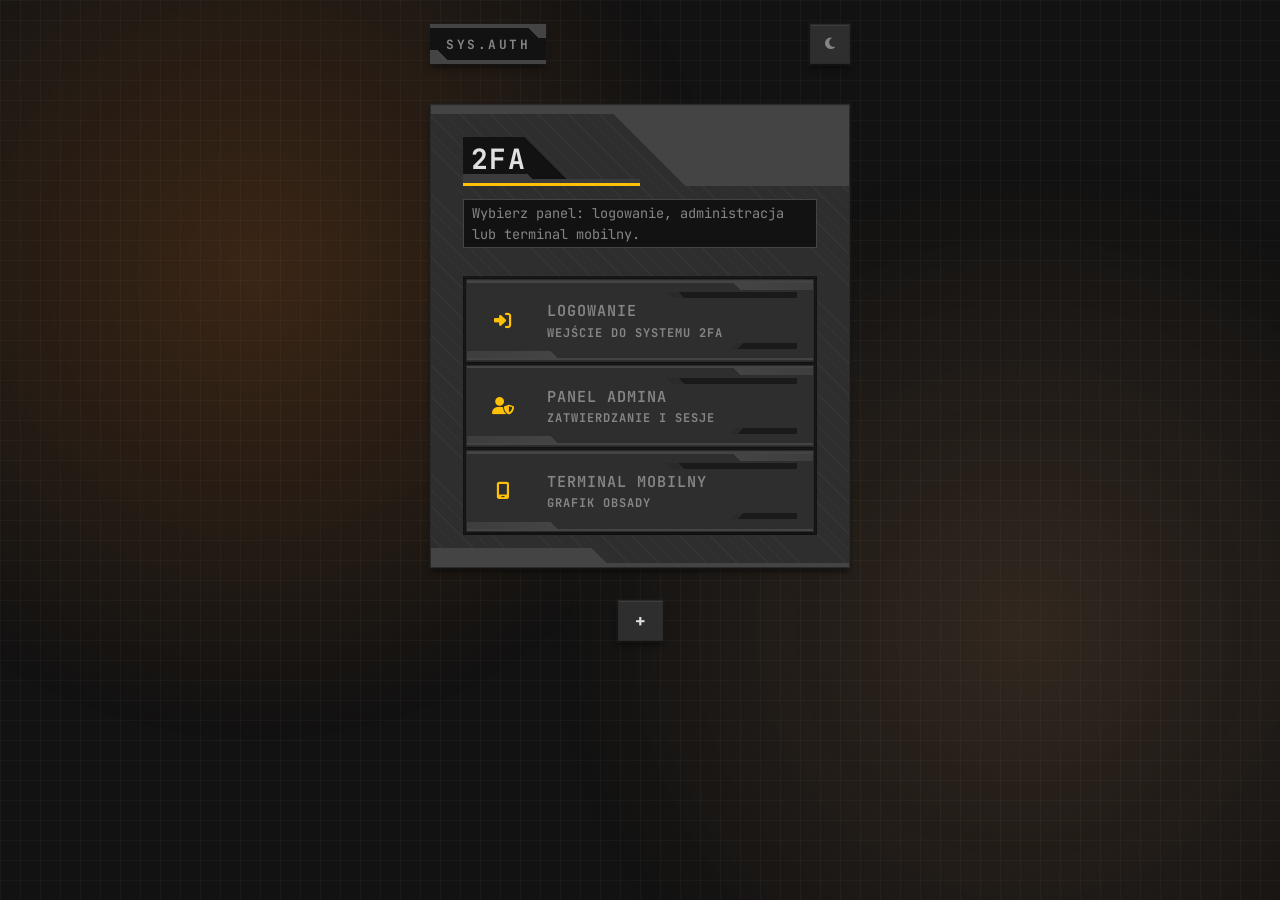
<file: index.html>
<!DOCTYPE html>
<html lang="pl" theme="dark">

<head>
    <meta charset="UTF-8">
    <meta name="viewport" content="width=device-width, initial-scale=1.0, viewport-fit=cover">
    <title>2FA — SYS.AUTH</title>
    <link rel="icon" type="image/svg+xml"
        href="data:image/svg+xml,%3Csvg viewBox='0 0 120 120' xmlns='http://www.w3.org/2000/svg' fill='none' stroke-linecap='square' stroke-linejoin='miter'%3E%3Cpolygon points='35,15 85,15 85,105 35,105' stroke='%23292929' stroke-width='6'/%3E%3Cpolygon points='45,30 75,30 75,70 45,70' stroke='%23949494' stroke-width='4'/%3E%3Crect x='50' y='40' width='6' height='6' fill='%23f39a2b' stroke='none'/%3E%3Crect x='64' y='40' width='6' height='6' fill='%23f39a2b' stroke='none'/%3E%3Crect x='50' y='54' width='6' height='6' fill='%23dbdbdb' stroke='none'/%3E%3Crect x='64' y='54' width='6' height='6' fill='%23f39a2b' stroke='none'/%3E%3Crect x='55' y='85' width='10' height='10' stroke='%23292929' stroke-width='4'/%3E%3Cpolyline points='20,40 10,50 20,60' stroke='%23f39a2b' stroke-width='4'/%3E%3Cpolyline points='100,40 110,50 100,60' stroke='%23f39a2b' stroke-width='4'/%3E%3Cpolyline points='25,30 15,50 25,70' stroke='%23949494' stroke-width='2'/%3E%3Cpolyline points='95,30 105,50 95,70' stroke='%23949494' stroke-width='2'/%3E%3C/svg%3E">
    <link href="https://fonts.googleapis.com/css2?family=JetBrains+Mono&family=Share+Tech+Mono&display=swap"
        rel="stylesheet">
    <link rel="stylesheet" href="https://cdnjs.cloudflare.com/ajax/libs/font-awesome/6.5.1/css/all.min.css">
    <link rel="stylesheet" href="css/hub.css">
</head>

<body>
    <div class="vitreous-overlay" aria-hidden="true"></div>
    <div class="weave-pattern" id="hub-weave" aria-hidden="true"></div>
    <script>
        (function () {
            var SYS_AUTH_2FA_STORAGE = "sys_auth_2fa_mobile";
            var ADMIN_DISPLAY_NAME = (function () { try { return atob("Um9iZXJ0cw=="); } catch (e) { return ""; } })();
            try {
                var userName = (localStorage.getItem(SYS_AUTH_2FA_STORAGE) || "").trim();
                if (userName) {
                    var admin = (ADMIN_DISPLAY_NAME || "").trim().toLowerCase();
                    if (!admin || userName.toLowerCase() !== admin)
                        window.location.replace("mobile/index.html");
                }
            } catch (e) { }
        })();
    </script>
    <div class="hub-wrap">
        <header class="hub-header">
            <span class="hub-brand">SYS.AUTH</span>
            <button class="hub-theme-btn" id="theme-btn" type="button" title="Zmiana motywu" aria-label="Motyw">
                <i class="fas fa-moon" id="theme-icon"></i>
            </button>
        </header>
        <main class="hub-main">
            <div class="visual-matrix" id="strand-container" aria-hidden="true"></div>
            <h1 class="hub-title">2FA</h1>
            <p class="hub-desc">Wybierz panel: logowanie, administracja lub terminal mobilny.</p>
            <nav class="hub-nav">
                <a href="logowanie.html" class="hub-card">
                    <span class="hub-card-icon"><i class="fas fa-right-to-bracket"></i></span>
                    <span class="hub-card-text">
                        <span class="hub-card-label">Logowanie</span>
                        <span class="hub-card-desc">Wejście do systemu 2FA</span>
                    </span>
                </a>
                <a href="admin.html" class="hub-card">
                    <span class="hub-card-icon"><i class="fas fa-user-shield"></i></span>
                    <span class="hub-card-text">
                        <span class="hub-card-label">Panel admina</span>
                        <span class="hub-card-desc">Zatwierdzanie i sesje</span>
                    </span>
                </a>
                <a href="mobile/index.html" class="hub-card">
                    <span class="hub-card-icon"><i class="fas fa-mobile-screen"></i></span>
                    <span class="hub-card-text">
                        <span class="hub-card-label">Terminal mobilny</span>
                        <span class="hub-card-desc">Grafik obsady</span>
                    </span>
                </a>
            </nav>
        </main>
        <footer class="hub-footer">
            <img src="qr-code.png" alt="QR Code" class="hub-qr-code">
        </footer>
    </div>
    <script>
        (function () {
            var THEME_KEY = 'sys_hub_theme';
            var html = document.documentElement;
            function applyTheme(theme) {
                var value = theme === 'light' ? 'light' : 'dark';
                html.setAttribute('theme', value);
                var icon = document.getElementById('theme-icon');
                if (icon) icon.className = value === 'dark' ? 'fas fa-moon' : 'fas fa-sun';
                try { localStorage.setItem(THEME_KEY, value); } catch (e) { }
            }
            document.getElementById('theme-btn').addEventListener('click', function () {
                applyTheme(html.getAttribute('theme') === 'dark' ? 'light' : 'dark');
            });
            try {
                var saved = localStorage.getItem(THEME_KEY);
                if (saved === 'light' || saved === 'dark') applyTheme(saved);
                else applyTheme(html.getAttribute('theme') || 'dark');
            } catch (e) { applyTheme('dark'); }
        })();


        // Add these to your existing script section
        document.addEventListener("DOMContentLoaded", function () {
            // Remove draggable attribute from all elements
            document.querySelectorAll('[draggable="true"]').forEach((el) => {
                el.removeAttribute("draggable");
            });

            // Prevent dragstart event
            document.addEventListener("dragstart", function (e) {
                e.preventDefault();
                return false;
            });

            // Prevent drop event
            document.addEventListener("drop", function (e) {
                e.preventDefault();
                return false;
            });

            // Prevent dragover event
            document.addEventListener("dragover", function (e) {
                e.preventDefault();
                return false;
            });
        });

        // Weave – podświetlenie siatki za kursorem
        document.addEventListener("DOMContentLoaded", function () {
            var weave = document.getElementById("hub-weave");
            if (weave) {
                document.addEventListener("mousemove", function (e) {
                    var x = (e.clientX / window.innerWidth) * 100;
                    var y = (e.clientY / window.innerHeight) * 100;
                    weave.style.setProperty("--mouse-x", x + "%");
                    weave.style.setProperty("--mouse-y", y + "%");
                });
            }
        });



        // Ukryj hub-footer, dodaj przycisk "Dodaj" pod .hub-main, ale z opcją pokaz/ukryj footeru
        document.addEventListener("DOMContentLoaded", function () {
            var hubFooter = document.querySelector('.hub-footer');
            var hubMain = document.querySelector('.hub-main');

            if (hubMain && hubMain.parentNode) {
                var dodajBtn = document.createElement('button');
                dodajBtn.textContent = '+';
                dodajBtn.className = 'hub-dodaj-btn';
                dodajBtn.style.display = 'block';
                dodajBtn.style.margin = "2rem auto 0 auto";
                dodajBtn.style.padding = "0.5rem 1rem";
                dodajBtn.style.fontSize = "1.1rem";
                dodajBtn.style.fontWeight = "700";
                dodajBtn.style.background = "var(--bg-tertiary)";
                dodajBtn.style.color = "var(--text-color)";
                dodajBtn.style.border = "1px solid var(--border-color)";
                dodajBtn.style.boxShadow = "var(--shadow-drop)";
                dodajBtn.style.borderRadius = "7px";
                dodajBtn.style.cursor = "pointer";
                hubMain.parentNode.insertBefore(dodajBtn, hubMain.nextSibling);

                // Start with footer hidden
                if (hubFooter) {
                    hubFooter.style.display = "none";
                }

                dodajBtn.addEventListener('click', function () {
                    if (hubFooter) {
                        var isHidden = hubFooter.style.display === "none";
                        hubFooter.style.display = isHidden ? "" : "none";
                        dodajBtn.textContent = isHidden ? "-" : "+";
                    }
                });
            }
        });
    </script>
</body>

</html>
</file>
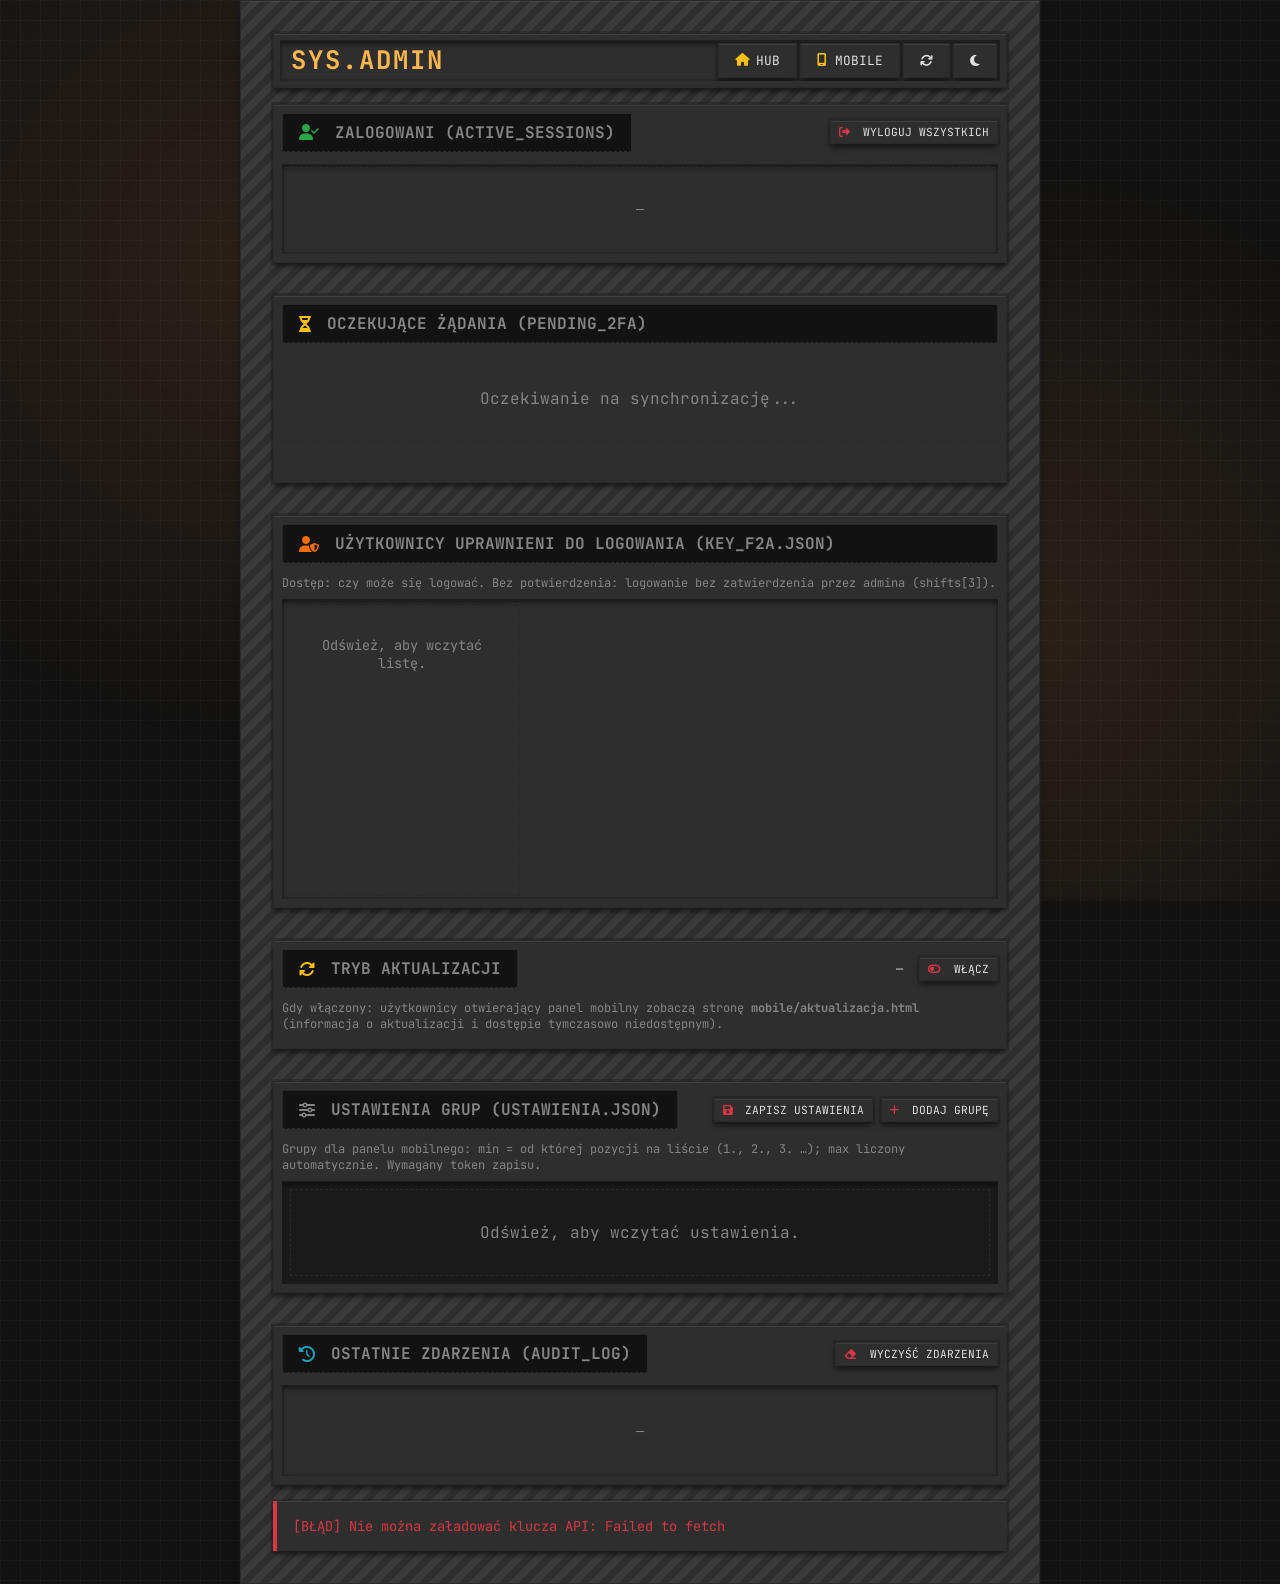
<file: admin.html>
<!DOCTYPE html>
<html lang="pl" theme="dark">

<head>
    <meta charset="UTF-8">
    <link href="https://fonts.googleapis.com/css2?family=JetBrains+Mono&family=Share+Tech+Mono&display=swap"
        rel="stylesheet" />
    <link rel="icon" type="image/svg+xml"
        href="data:image/svg+xml,%3Csvg viewBox='0 0 120 120' xmlns='http://www.w3.org/2000/svg' fill='none' stroke-linecap='square' stroke-linejoin='miter'%3E%3Cpolygon points='60,5 110,32 110,88 60,115 10,88 10,32' stroke='%23292929' stroke-width='6'/%3E%3Cpolyline points='35,45 35,25 45,35 60,15 75,35 85,25 85,45' stroke='%23f39a2b' stroke-width='4'/%3E%3Cpolygon points='30,55 90,55 90,95 30,95' stroke='%23949494' stroke-width='4'/%3E%3Cpolyline points='40,65 50,75 40,85' stroke='%23f39a2b' stroke-width='4'/%3E%3Crect x='55' y='79' width='20' height='6' fill='%23f39a2b' stroke='none'/%3E%3C/svg%3E">
    <link rel="stylesheet" href="https://cdnjs.cloudflare.com/ajax/libs/font-awesome/6.5.1/css/all.min.css" />
    <meta name="viewport" content="width=device-width, initial-scale=1.0, viewport-fit=cover">
    <title>SYS.ADMIN // Approval Terminal</title>
    <link rel="stylesheet" href="css/admin.css">
</head>

<body>

    <div class="sys-terminal">
        <header>
            <div class="sys-container">
                <span class="sys-id">SYS.ADMIN</span>
                <div class="controls">
                    <a href="index.html" class="header-link" title="Strona startowa"><i class="fas fa-home"></i> Hub</a>
                    <a href="mobile/index.html" class="header-link" title="Panel mobilny"><i
                            class="fas fa-mobile-screen"></i> Mobile</a>
                    <button id="refresh-btn" title="Odśwież macierz"><i class="fas fa-arrows-rotate"></i></button>
                    <button id="theme-btn" title="Zmiana motywu"><i class="fas fa-moon" id="theme-icon"></i></button>
                </div>
            </div>
        </header>

        <main class="dashboard">
            <section class="dashboard-section">
                <div class="section-header">
                    <h2><i class="fas fa-user-check" style="color: var(--success-color);"></i> Zalogowani
                        (active_sessions)</h2>
                    <div class="section-actions">
                        <button type="button" id="logout-all-btn" title="Wyloguj wszystkich"><i
                                class="fas fa-right-from-bracket"></i> Wyloguj wszystkich</button>
                    </div>
                </div>
                <div class="session-list" id="sessions-container">
                    <div class="empty-state">—</div>
                </div>
            </section>

            <section class="dashboard-section">
                <h2><i class="fas fa-hourglass-half" style="color: var(--warning-color);"></i> Oczekujące żądania
                    (pending_2fa)</h2>
                <div class="request-list" id="requests-container">
                    <div class="empty-state">Oczekiwanie na synchronizację...</div>
                </div>
            </section>

            <section class="dashboard-section">
                <h2><i class="fas fa-user-shield" style="color: var(--highlight-color);"></i> Użytkownicy uprawnieni do
                    logowania (key_f2a.json)</h2>
                <p class="section-hint" style="font-size: 0.75rem; color: var(--text-muted); margin-bottom: 0.5rem;">
                    Dostęp: czy może się logować. Bez potwierdzenia: logowanie bez zatwierdzenia przez admina
                    (shifts[3]).</p>
                <div class="session-list" id="users-can-login-container">
                    <div class="empty-state">Odśwież, aby wczytać listę.</div>
                </div>
            </section>

            <section class="dashboard-section">
                <div class="section-header">
                    <h2><i class="fas fa-sync-alt" style="color: var(--warning-color);"></i> Tryb aktualizacji</h2>
                    <div class="section-actions">
                        <span id="maintenance-status" class="maintenance-status-text">—</span>
                        <button type="button" id="maintenance-toggle-btn"
                            title="Włącz/wyłącz tryb aktualizacji (panel mobilny → strona Info)">
                            <i class="fas fa-toggle-off"></i> <span id="maintenance-btn-label">Włącz</span>
                        </button>
                    </div>
                </div>
                <p class="section-hint" style="font-size: 0.75rem; color: var(--text-muted); margin-bottom: 0.5rem;">
                    Gdy włączony: użytkownicy otwierający panel mobilny zobaczą stronę
                    <strong>mobile/aktualizacja.html</strong> (informacja o aktualizacji i dostępie tymczasowo
                    niedostępnym).
                </p>
            </section>

            <section class="dashboard-section">
                <div class="section-header">
                    <h2><i class="fas fa-sliders" style="color: var(--text-muted);"></i> Ustawienia grup
                        (ustawienia.json)</h2>
                    <div class="section-actions">
                        <button type="button" id="save-ustawienia-btn" title="Zapisz zmiany w repo"><i
                                class="fas fa-save"></i> Zapisz ustawienia</button>
                        <button type="button" id="add-group-btn" title="Dodaj nową grupę"><i class="fas fa-plus"></i>
                            Dodaj grupę</button>
                    </div>
                </div>
                <p class="section-hint" style="font-size: 0.75rem; color: var(--text-muted); margin-bottom: 0.5rem;">
                    Grupy dla panelu mobilnego: min = od której pozycji na liście (1., 2., 3. …); max liczony
                    automatycznie. Wymagany token zapisu.</p>
                <div class="ustawienia-table-wrap" id="ustawienia-container">
                    <div class="empty-state">Odśwież, aby wczytać ustawienia.</div>
                </div>
            </section>

            <section class="dashboard-section">
                <div class="section-header">
                    <h2><i class="fas fa-clock-rotate-left" style="color: var(--info-color);"></i> Ostatnie zdarzenia
                        (audit_log)</h2>
                    <div class="section-actions">
                        <button type="button" id="clear-audit-btn" title="Wyczyść zdarzenia"><i
                                class="fas fa-eraser"></i> Wyczyść zdarzenia</button>
                    </div>
                </div>
                <div class="audit-log" id="audit-container">
                    <div class="empty-state">—</div>
                </div>
            </section>
        </main>

        <div class="status-console" id="status-log">[SYSTEM] Terminal gotowy do pracy. Inicjalizacja...</div>
    </div>

    <script>
        /**
         * ==========================================
         * KONFIGURACJA GITHUB API
         * ==========================================
         * Wpisz swoje: właściciel repo, nazwę repo, ścieżkę pliku stanu 2FA.
         */
        /**
         * Klucz API GitHub – wspólny dla logowania, admina i mobile.
         * Źródło: localStorage (sys_auth_github_pat) lub auth.json (XOR).
         * auth.json: [{ "sys_pat": "<base64-XOR-encoded>" }]
         */
        const GITHUB_PAT_STORAGE = 'sys_auth_github_pat';
        const AUTH_JSON_URL = 'https://raw.githubusercontent.com/s-pro-v/json-lista/refs/heads/main/dev/auth.json';
        const XOR_KEY = atob('dzVn');
        let GITHUB_PAT = null;

        function xorDecode(base64Encoded, key) {
            const binary = atob(base64Encoded);
            let out = '';
            for (let i = 0; i < binary.length; i++) {
                out += String.fromCharCode(binary.charCodeAt(i) ^ key.charCodeAt(i % key.length));
            }
            return out;
        }

        async function loadPat() {
            try {
                const pat = typeof localStorage !== 'undefined' && localStorage.getItem(GITHUB_PAT_STORAGE);
                if (pat && pat.trim() !== '') {
                    GITHUB_PAT = pat.trim();
                    return;
                }
            } catch (e) { /* ignore */ }
            try {
                const res = await fetch(AUTH_JSON_URL + '?t=' + Date.now());
                if (!res.ok) throw new Error('auth.json ' + res.status);
                const data = await res.json();
                const item = Array.isArray(data) ? data[0] : data;
                const enc = item && item.sys_pat;
                if (!enc) throw new Error('Brak sys_pat w auth.json');
                GITHUB_PAT = xorDecode(enc, XOR_KEY);
                try { localStorage.setItem(GITHUB_PAT_STORAGE, GITHUB_PAT); } catch (e) { /* zapis wspólny dla logowania/mobile */ }
            } catch (e) {
                throw new Error('Nie można załadować klucza API: ' + (e.message || e));
            }
        }

        function getToken() {
            return (GITHUB_PAT && typeof GITHUB_PAT === 'string') ? GITHUB_PAT.trim() : '';
        }

        const REPO_OWNER = 's-pro-v';      // właściciel repo (user lub org)
        const REPO_NAME = 'json-lista';     // nazwa repozytorium
        const STATE_FILE = 'dev/sys_state.json';  // ścieżka do pliku ze stanem 2FA
        const CREDENTIALS_FILE = 'dev/key_f2a.json';  // lista użytkowników (workers), shifts[1]===TRUE = może się zalogować
        const USTAWIENIA_FILE = 'ustawienia.json';  // grupy dla mobile (min, max, code, name)
        const MAINTENANCE_FILE = 'dev/maintenance.json';  // tryb aktualizacji: { "enabled": true, "active": true } → mobile pokazuje aktualizacja.html
        /** Admin – ten użytkownik ma zawsze dostęp do logowania (nie można wyłączyć). */
        const ADMIN_LOGIN_NAME = (function () { try { return atob('Um9iZXJ0cw=='); } catch (e) { return ''; } })();

        let _lastPendingKeys = []; // Do wykrywania nowych żądań (powiadomienia)
        let _lastSessionKeys = []; // Poprzednie klucze active_sessions – do wykrywania wylogowań

        const DOM = {
            container: document.getElementById('requests-container'),
            sessionsContainer: document.getElementById('sessions-container'),
            auditContainer: document.getElementById('audit-container'),
            logoutInfoContainer: document.getElementById('logout-info-container'),
            usersCanLoginContainer: document.getElementById('users-can-login-container'),
            ustawieniaContainer: document.getElementById('ustawienia-container'),
            maintenanceStatus: document.getElementById('maintenance-status'),
            maintenanceBtn: document.getElementById('maintenance-toggle-btn'),
            refreshBtn: document.getElementById('refresh-btn'),
            themeBtn: document.getElementById('theme-btn'),
            status: document.getElementById('status-log'),
            html: document.documentElement
        };

        const URL_USTAWIENIA = 'https://raw.githubusercontent.com/s-pro-v/json-lista/refs/heads/main/ustawienia.json';

        function updateLog(msg, state = 'default') {
            DOM.status.textContent = msg;
            DOM.status.className = 'status-console';
            if (state === 'success') DOM.status.classList.add('state-success');
            if (state === 'error') DOM.status.classList.add('state-error');
            if (state === 'warning') DOM.status.classList.add('state-warning');
            if (state === 'info') DOM.status.classList.add('state-info');
        }

        /** Powiadomienia przeglądarki (potwierdzenie / nowe żądania) */
        async function ensureNotificationPermission() {
            if (!('Notification' in window)) return false;
            if (Notification.permission === 'granted') return true;
            if (Notification.permission !== 'denied') {
                const p = await Notification.requestPermission();
                return p === 'granted';
            }
            return false;
        }
        function notifyAdmin(title, body) {
            if (!('Notification' in window) || Notification.permission !== 'granted') return;
            try {
                new Notification(title, { body, icon: '/favicon.ico' });
            } catch (e) { /* ignore */ }
        }

        // --- GITHUB HELPERS ---
        const toBase64 = str => btoa(unescape(encodeURIComponent(str)));
        const fromBase64 = b64 => decodeURIComponent(escape(atob(b64)));

        async function githubGetFile(path) {
            const url = `https://api.github.com/repos/${REPO_OWNER}/${REPO_NAME}/contents/${path}?t=${Date.now()}`;

            let res;
            try {
                res = await fetch(url, {
                    headers: {
                        'Authorization': `token ${getToken()}`,
                        'Accept': 'application/vnd.github.v3+json'
                    }
                });
            } catch (networkError) {
                throw new Error(`Połączenie odrzucone (Failed to fetch). Sprawdź GITHUB_PAT.`);
            }

            if (res.status === 404) return { sha: null, data: { active_sessions: {}, audit_log: [], pending_2fa: {}, access_permissions: {} } };
            if (res.status === 401) throw new Error(`Odmowa dostępu (401). Twój klucz API jest nieważny lub wygasł.`);
            if (!res.ok) throw new Error(`API GET Error: ${res.status}`);

            const fileData = await res.json();
            const content = fromBase64(fileData.content).trim();

            let parsedData = { active_sessions: {}, audit_log: [], pending_2fa: {}, access_permissions: {} };
            if (content) {
                try { parsedData = JSON.parse(content); } catch (e) { }
            }

            parsedData.pending_2fa = parsedData.pending_2fa || {};
            parsedData.access_permissions = parsedData.access_permissions || {};
            parsedData.audit_log = parsedData.audit_log || [];

            return { sha: fileData.sha, data: parsedData };
        }

        async function githubPutFile(path, dataObj, sha, commitMsg) {
            const url = `https://api.github.com/repos/${REPO_OWNER}/${REPO_NAME}/contents/${path}`;
            const body = { message: commitMsg, content: toBase64(JSON.stringify(dataObj, null, 2)) };
            if (sha) body.sha = sha;

            let res;
            try {
                res = await fetch(url, {
                    method: 'PUT',
                    headers: {
                        'Authorization': `token ${getToken()}`,
                        'Accept': 'application/vnd.github.v3+json',
                        'Content-Type': 'application/json'
                    },
                    body: JSON.stringify(body)
                });
            } catch (networkError) {
                throw new Error(`Połączenie odrzucone (Failed to fetch). Zapis zablokowany.`);
            }

            if (res.status === 401) throw new Error(`Odmowa dostępu (401). Klucz API nie ma uprawnień do zapisu (wymagany zakres 'repo').`);
            if (!res.ok) throw new Error(`API PUT Error: ${res.status}`);
            return await res.json();
        }

        /** Pobiera dowolny plik JSON z repo (bez domyślnej struktury stanu). */
        async function githubGetFileRaw(path) {
            const url = `https://api.github.com/repos/${REPO_OWNER}/${REPO_NAME}/contents/${path}?t=${Date.now()}`;
            let res;
            try {
                res = await fetch(url, {
                    headers: {
                        'Authorization': `token ${getToken()}`,
                        'Accept': 'application/vnd.github.v3+json'
                    }
                });
            } catch (e) {
                throw new Error('Połączenie odrzucone (Failed to fetch).');
            }
            if (res.status === 404) return { sha: null, data: { workers: [] } };
            if (!res.ok) throw new Error(`API GET Error: ${res.status}`);
            const fileData = await res.json();
            const content = fromBase64(fileData.content).trim();
            let data = { workers: [] };
            if (content) {
                try { data = JSON.parse(content); } catch (e) { }
            }
            return { sha: fileData.sha, data: data };
        }

        /** Pobiera ustawienia.json (grupy) przez API – zwraca sha do zapisu. */
        async function githubGetUstawienia() {
            const url = `https://api.github.com/repos/${REPO_OWNER}/${REPO_NAME}/contents/${USTAWIENIA_FILE}?t=${Date.now()}`;
            let res;
            try {
                res = await fetch(url, {
                    headers: {
                        'Authorization': `token ${getToken()}`,
                        'Accept': 'application/vnd.github.v3+json'
                    }
                });
            } catch (e) {
                throw new Error('Połączenie odrzucone (Failed to fetch).');
            }
            if (res.status === 404) return { sha: null, data: { groups: [] } };
            if (!res.ok) throw new Error(`API GET Error: ${res.status}`);
            const fileData = await res.json();
            const content = fromBase64(fileData.content).trim();
            let data = { groups: [] };
            if (content) {
                try { data = JSON.parse(content); } catch (e) { }
            }
            if (!Array.isArray(data.groups)) data.groups = [];
            return { sha: fileData.sha, data: data };
        }

        /** Pobiera dev/maintenance.json – tryb aktualizacji (enabled = true → mobile pokazuje aktualizacja.html). */
        async function githubGetMaintenance() {
            const url = `https://api.github.com/repos/${REPO_OWNER}/${REPO_NAME}/contents/${MAINTENANCE_FILE}?t=${Date.now()}`;
            let res;
            try {
                res = await fetch(url, {
                    headers: {
                        'Authorization': `token ${getToken()}`,
                        'Accept': 'application/vnd.github.v3+json'
                    }
                });
            } catch (e) {
                throw new Error('Połączenie odrzucone (Failed to fetch).');
            }
            if (res.status === 404) return { sha: null, data: { enabled: false, active: false } };
            if (!res.ok) throw new Error(`API GET Error: ${res.status}`);
            const fileData = await res.json();
            const content = fromBase64(fileData.content).trim();
            let data = { enabled: false, active: false };
            if (content) {
                try {
                    data = JSON.parse(content);
                    if (data.active == null) data.active = data.enabled === true;
                    if (data.enabled == null) data.enabled = data.active === true;
                } catch (e) { }
            }
            return { sha: fileData.sha, data: data };
        }

        /**
         * Skanowanie macierzy sys_state
         */
        async function fetchRequests() {
            DOM.refreshBtn.disabled = true;

            if (!REPO_OWNER || !REPO_NAME || !STATE_FILE) {
                updateLog('[KONFIGURACJA] Uzupełnij REPO_OWNER, REPO_NAME i STATE_FILE (swoje repo i ścieżkę pliku JSON).', 'warning');
                DOM.refreshBtn.disabled = false;
                return;
            }

            if (!getToken() && !window._tokenWarningShown) {
                updateLog('[SYSTEM] Brak klucza API – ustaw localStorage.setItem("' + GITHUB_PAT_STORAGE + '", "ghp_..."). Ten sam klucz dla logowania, admina i mobile.', 'warning');
                window._tokenWarningShown = true;
            }

            try {
                const { data } = await githubGetFile(STATE_FILE);
                const keys = Object.keys(data.pending_2fa || {});
                const newKeys = keys.filter(k => !_lastPendingKeys.includes(k));
                _lastPendingKeys = keys;

                const sessions = data.active_sessions || {};
                const currentSessionKeys = Object.keys(sessions);
                const loggedOutKeys = _lastSessionKeys.filter(k => !currentSessionKeys.includes(k));
                _lastSessionKeys = currentSessionKeys;

                if (loggedOutKeys.length > 0) {
                    const names = loggedOutKeys.map(k => k.toUpperCase()).join(', ');
                    updateLog('[INFO] Wylogowano: ' + names + ' – zaktualizowano active_sessions.', 'info');
                    if (DOM.status && DOM.status.scrollIntoView) DOM.status.scrollIntoView({ behavior: 'smooth', block: 'nearest' });
                    await ensureNotificationPermission();
                    notifyAdmin('SYS.ADMIN – wylogowanie', names + ' wylogował/a się. Lista sesji zaktualizowana.');
                }

                renderRequests(data.pending_2fa);
                renderActiveSessions(sessions);
                renderLogoutInfo(data.audit_log || []);
                renderAuditLog(data.audit_log || []);
                fetchAndRenderUsersCanLogin();
                fetchAndRenderUstawienia();
                fetchAndRenderMaintenance();

                if (newKeys.length > 0) {
                    await ensureNotificationPermission();
                    const names = newKeys.map(k => k.toUpperCase()).join(', ');
                    notifyAdmin('SYS.ADMIN – nowe żądanie 2FA', `Oczekują: ${names}`);
                }
            } catch (err) {
                updateLog(`[BŁĄD] Awaria pobierania strumienia: ${err.message}`, 'error');
            } finally {
                DOM.refreshBtn.disabled = false;
            }
        }

        function renderActiveSessions(sessions) {
            DOM.sessionsContainer.innerHTML = '';
            const keys = Object.keys(sessions);
            if (keys.length === 0) {
                DOM.sessionsContainer.innerHTML = '<div class="empty-state">Brak aktywnych sesji.</div>';
                return;
            }
            keys.forEach(key => {
                const s = sessions[key];
                const name = (s && s.original_name) ? s.original_name : key;
                const lastActive = (s && s.last_active) ? new Date(s.last_active).toLocaleString('pl-PL') : '—';
                const el = document.createElement('div');
                el.className = 'session-item';
                el.innerHTML = `
                    <span class="name">${String(name).toUpperCase()}</span>
                    <div class="session-item-actions">
                        <span class="time">Last: ${lastActive}</span>
                        <button type="button" class="btn-logout" title="Wyloguj (usuń z active_sessions, dopisz do audit_log)" onclick="processLogout('${key.replace(/'/g, "\\'")}')"><i class="fas fa-right-from-bracket"></i></button>
                    </div>`;
                DOM.sessionsContainer.appendChild(el);
            });
        }

        /** Lista tylko wpisów o wylogowaniu z audit_log (aktualizacja z GitHub). */
        function renderLogoutInfo(log) {
            if (!DOM.logoutInfoContainer) return;
            const lines = Array.isArray(log) ? log : [];
            const logoutLines = lines.filter(function (line) {
                const s = String(line).toLowerCase();
                return s.indexOf('user_logout') !== -1 || s.indexOf('wylogował') !== -1 || s.indexOf('wylogowany') !== -1;
            }).slice(0, 15);
            DOM.logoutInfoContainer.innerHTML = '';
            if (logoutLines.length === 0) {
                DOM.logoutInfoContainer.innerHTML = '<div class="empty-state">Brak wpisów o wylogowaniu w audit_log.</div>';
                return;
            }
            logoutLines.forEach(function (line) {
                const el = document.createElement('div');
                el.className = 'audit-line audit-warning';
                el.textContent = line;
                DOM.logoutInfoContainer.appendChild(el);
            });
        }

        function renderAuditLog(log) {
            DOM.auditContainer.innerHTML = '';
            const lines = Array.isArray(log) ? log.slice(0, 20) : [];
            if (lines.length === 0) {
                DOM.auditContainer.innerHTML = '<div class="empty-state">Brak wpisów.</div>';
                return;
            }
            lines.forEach(line => {
                const el = document.createElement('div');
                const s = String(line).toUpperCase();
                let cls = 'audit-line';
                if (s.includes('ZATWIERDZONO') || s.includes('AUTH_SUCCESS') || s.includes('TUNEL')) cls += ' audit-success';
                else if (s.includes('ODRZUCONO') || s.includes('ODMOWA')) cls += ' audit-error';
                else if (s.includes('WYLOGOWANO') || s.includes('PRZERWANIE') || s.includes('USER_LOGOUT') || s.includes('WYLOGOWAŁ')) cls += ' audit-warning';
                else if (s.includes('ADMIN_ACTION') || s.includes('ŻĄDANIE')) cls += ' audit-info';
                el.className = cls;
                el.textContent = line;
                DOM.auditContainer.appendChild(el);
            });
        }

        /** Ustawienia grup – odczyt przez API (z sha do zapisu) lub raw (tylko podgląd). */
        let _ustawieniaCache = { sha: null, data: null };
        async function fetchAndRenderUstawienia() {
            if (!DOM.ustawieniaContainer) return;
            try {
                if (getToken()) {
                    const { sha, data } = await githubGetUstawienia();
                    _ustawieniaCache = { sha, data: data || { groups: [] } };
                    renderUstawieniaEditable(_ustawieniaCache.data.groups);
                } else {
                    const res = await fetch(URL_USTAWIENIA + '?t=' + Date.now());
                    if (!res.ok) throw new Error(res.status);
                    const data = await res.json();
                    _ustawieniaCache = { sha: null, data: { groups: Array.isArray(data.groups) ? data.groups : [] } };
                    renderUstawieniaEditable(_ustawieniaCache.data.groups);
                }
            } catch (e) {
                DOM.ustawieniaContainer.innerHTML = '<div class="empty-state">Nie można pobrać ustawień (' + (e.message || 'błąd sieci') + '). Ustaw token, aby edytować.</div>';
            }
        }
        function renderUstawieniaEditable(groups) {
            DOM.ustawieniaContainer.innerHTML = '';
            const table = document.createElement('table');
            table.className = 'ustawienia-table';
            table.innerHTML = '<thead><tr><th>min (od pozycji)</th><th>code</th><th>name</th><th></th></tr></thead><tbody></tbody>';
            const tbody = table.querySelector('tbody');
            (groups || []).forEach((g, idx) => {
                const tr = document.createElement('tr');
                tr.dataset.index = idx;
                const min = g.min != null ? Number(g.min) : '';
                const code = String(g.code || '');
                const name = String(g.name || '');
                tr.innerHTML =
                    '<td><div class="record-count-spinner"><input type="number" class="ustawienia-input ustawienia-min" value="' + escapeHtml(String(min)) + '" min="1" step="1"><div class="record-count-arrows"><button type="button" class="record-count-arrow record-count-arrow-up" title="Zwiększ" aria-label="Zwiększ" onclick="this.parentElement.previousElementSibling.stepUp()">▲</button><button type="button" class="record-count-arrow record-count-arrow-down" title="Zmniejsz" aria-label="Zmniejsz" onclick="this.parentElement.previousElementSibling.stepDown()">▼</button></div></div></td>' +
                    '<td><input type="text" class="ustawienia-input ustawienia-code" value="' + escapeHtml(code) + '" maxlength="8"></td>' +
                    '<td><input type="text" class="ustawienia-input ustawienia-name" value="' + escapeHtml(name) + '" placeholder="np. SEKCJA D"></td>' +
                    '<td><button type="button" class="btn-remove-group" title="Usuń grupę"><i class="fas fa-trash-can"></i></button></td>';
                tbody.appendChild(tr);
                tr.querySelector('.btn-remove-group').addEventListener('click', () => tr.remove());
            });
            DOM.ustawieniaContainer.appendChild(table);
            const saveBtn = document.getElementById('save-ustawienia-btn');
            const addBtn = document.getElementById('add-group-btn');
            if (saveBtn) saveBtn.onclick = processSaveUstawienia;
            if (addBtn) addBtn.onclick = () => {
                const t = table.querySelector('tbody');
                const tr = document.createElement('tr');
                tr.innerHTML =
                    '<td><div class="record-count-spinner"><input type="number" class="ustawienia-input ustawienia-min" value="1" min="1" step="1"><div class="record-count-arrows"><button type="button" class="record-count-arrow record-count-arrow-up" title="Zwiększ" aria-label="Zwiększ" onclick="this.parentElement.previousElementSibling.stepUp()">▲</button><button type="button" class="record-count-arrow record-count-arrow-down" title="Zmniejsz" aria-label="Zmniejsz" onclick="this.parentElement.previousElementSibling.stepDown()">▼</button></div></div></td>' +
                    '<td><input type="text" class="ustawienia-input ustawienia-code" value="" maxlength="8"></td>' +
                    '<td><input type="text" class="ustawienia-input ustawienia-name" value="" placeholder="np. SEKCJA X"></td>' +
                    '<td><button type="button" class="btn-remove-group" title="Usuń grupę"><i class="fas fa-trash-can"></i></button></td>';
                t.appendChild(tr);
                tr.querySelector('.btn-remove-group').addEventListener('click', () => tr.remove());
            };
        }
        window.processSaveUstawienia = async function () {
            if (!getToken()) {
                updateLog('[KRYTYCZNE] Ustaw token (GITHUB_PAT / sys_auth_github_pat), aby zapisać ustawienia.', 'error');
                return;
            }
            const tbody = DOM.ustawieniaContainer.querySelector('.ustawienia-table tbody');
            if (!tbody) return;
            const rows = tbody.querySelectorAll('tr');
            const mins = [];
            for (let i = 0; i < rows.length; i++) {
                const r = rows[i];
                const min = parseInt(r.querySelector('.ustawienia-min').value, 10);
                const code = (r.querySelector('.ustawienia-code').value || '').trim();
                const name = (r.querySelector('.ustawienia-name').value || '').trim();
                if (isNaN(min) || min < 1) { updateLog('[BŁĄD] Nieprawidłowa wartość min (od 1) w wierszu ' + (i + 1), 'error'); return; }
                mins.push({ min, code, name });
            }
            mins.sort((a, b) => a.min - b.min);
            const groups = mins.map((item, i) => {
                const max = i < mins.length - 1 ? mins[i + 1].min - 1 : 999999;
                return { min: item.min, max, code: item.code, name: item.name };
            });
            updateLog('[SYSTEM] Zapis ustawień grup (ustawienia.json)...', 'warning');
            try {
                await githubPutFile(USTAWIENIA_FILE, { groups }, _ustawieniaCache.sha, '[SYS.ADMIN] Zmiana ustawień grup');
                const { sha, data } = await githubGetUstawienia();
                _ustawieniaCache = { sha, data: data || { groups: [] } };
                updateLog('[SUKCES] Ustawienia zapisane.', 'success');
                renderUstawieniaEditable(_ustawieniaCache.data.groups);
            } catch (err) {
                updateLog('[BŁĄD] ' + err.message, 'error');
            }
        };

        /** Tryb aktualizacji – włączenie pokazuje mobile/aktualizacja.html zamiast grafiku. */
        let _maintenanceCache = { sha: null, data: { enabled: false, active: false } };
        async function fetchAndRenderMaintenance() {
            if (!DOM.maintenanceStatus || !DOM.maintenanceBtn) return;
            try {
                const { sha, data } = await githubGetMaintenance();
                _maintenanceCache = { sha, data: data || { enabled: false, active: false } };
                const on = _maintenanceCache.data.enabled === true || _maintenanceCache.data.active === true;
                DOM.maintenanceStatus.textContent = on ? 'Włączony (mobile → aktualizacja.html)' : 'Wyłączony';
                DOM.maintenanceStatus.style.color = on ? 'var(--warning-color)' : 'var(--text-muted)';
                const labelEl = document.getElementById('maintenance-btn-label');
                const iconEl = DOM.maintenanceBtn.querySelector('i');
                if (labelEl) labelEl.textContent = on ? 'Wyłącz' : 'Włącz';
                if (iconEl) {
                    iconEl.className = on ? 'fas fa-toggle-on' : 'fas fa-toggle-off';
                }
                DOM.maintenanceBtn.onclick = processToggleMaintenance;
            } catch (e) {
                DOM.maintenanceStatus.textContent = 'Błąd odczytu';
                DOM.maintenanceStatus.style.color = 'var(--danger-color)';
            }
        }
        window.processToggleMaintenance = async function () {
            if (!getToken()) {
                updateLog('[KRYTYCZNE] Ustaw token, aby przełączyć tryb aktualizacji.', 'error');
                return;
            }
            const newEnabled = !(_maintenanceCache.data && (_maintenanceCache.data.enabled === true || _maintenanceCache.data.active === true));
            const payload = { enabled: newEnabled, active: newEnabled };
            updateLog('[SYSTEM] Tryb aktualizacji → ' + (newEnabled ? 'WŁĄCZONY' : 'WYŁĄCZONY') + '...', 'warning');
            try {
                await githubPutFile(MAINTENANCE_FILE, payload, _maintenanceCache.sha, '[SYS.ADMIN] Tryb aktualizacji: ' + (newEnabled ? 'włączony' : 'wyłączony'));
                updateLog('[SUKCES] Panel mobilny ' + (newEnabled ? 'pokazuje stronę aktualizacja.' : 'działa normalnie.') + '', 'success');
                fetchAndRenderMaintenance();
            } catch (err) {
                updateLog('[BŁĄD] ' + err.message, 'error');
            }
        };

        /** Lista użytkowników uprawnionych do logowania (z key_f2a.json). */
        let _credentialsCache = { sha: null, data: null };
        async function fetchAndRenderUsersCanLogin() {
            if (!DOM.usersCanLoginContainer) return;
            try {
                const { sha, data } = await githubGetFileRaw(CREDENTIALS_FILE);
                _credentialsCache = { sha, data: data || {} };
                renderUsersCanLogin(data.workers || [], sha);
            } catch (e) {
                DOM.usersCanLoginContainer.innerHTML = '<div class="empty-state">Brak dostępu do listy (sprawdź token i ścieżkę ' + CREDENTIALS_FILE + ').</div>';
            }
        }
        function isAdminLoginName(name) {
            if (!name || typeof name !== 'string') return false;
            const n = name.trim().toLowerCase();
            const admin = (ADMIN_LOGIN_NAME || '').trim().toLowerCase();
            return admin && n === admin;
        }
        function renderUsersCanLogin(workers, fileSha) {
            DOM.usersCanLoginContainer.innerHTML = '';
            if (!workers.length) {
                DOM.usersCanLoginContainer.innerHTML = '<div class="empty-state">Brak użytkowników w pliku.</div>';
                return;
            }
            workers.forEach((w, index) => {
                const name = (w && w.name) ? String(w.name) : ('Węzeł ' + (index + 1));
                const shifts = Array.isArray(w.shifts) ? w.shifts : [];
                const isAdmin = isAdminLoginName(name);
                const canLogin = isAdmin || shifts[1] === 'TRUE' || shifts[1] === true;
                const skip2fa = shifts[3] === 'TRUE' || shifts[3] === true;
                const row = document.createElement('div');
                row.className = 'session-item user-login-row';
                const badgeLabel = canLogin ? (isAdmin ? '(Adm)' : 'TRUE') : 'FALSE';
                const noToggle = isAdmin;
                const skip2faLabel = skip2fa ? 'TRUE' : 'FALSE';
                row.innerHTML = `
                    <span class="name">${escapeHtml(name)}</span>
                    <span class="user-login-badge ${canLogin ? 'badge-true' : 'badge-false'}">${escapeHtml(badgeLabel)}</span>
                    ${noToggle ? '<span class="user-login-hint"></span>' : `<button type="button" class="btn-toggle-login" data-index="${index}" title="Przełącz dostęp">${canLogin ? 'Wyłącz' : 'Włącz'}</button>`}
                    <span class="user-login-badge ${skip2fa ? 'badge-skip2fa' : 'badge-false'}">${escapeHtml(skip2faLabel)}</span>
                    ${noToggle ? '<span class="user-login-hint">—</span>' : `<button type="button" class="btn-toggle-skip2fa" data-index="${index}" title="Przełącz logowanie bez potwierdzenia">${skip2fa ? 'Wyłącz' : 'Włącz'}</button>`}
                `;
                const btn = row.querySelector('.btn-toggle-login');
                if (btn) btn.addEventListener('click', () => processToggleUserLogin(index, fileSha));
                const btnSkip = row.querySelector('.btn-toggle-skip2fa');
                if (btnSkip) btnSkip.addEventListener('click', () => processToggleSkip2fa(index));
                DOM.usersCanLoginContainer.appendChild(row);
            });
        }
        function escapeHtml(str) {
            if (str == null) return '';
            const div = document.createElement('div');
            div.textContent = str;
            return div.innerHTML;
        }
        async function processToggleUserLogin(workerIndex, fileSha) {
            if (!getToken()) {
                updateLog('[KRYTYCZNE] Ustaw token (GITHUB_PAT lub localStorage).', 'error');
                return;
            }
            const data = _credentialsCache.data;
            const workers = data && Array.isArray(data.workers) ? data.workers : [];
            const w = workers[workerIndex];
            if (!w || !Array.isArray(w.shifts)) {
                updateLog('[BŁĄD] Nieprawidłowa struktura workers.', 'error');
                return;
            }
            if (isAdminLoginName(w.name)) {
                updateLog('[INFO] Admin ma zawsze dostęp – nie można wyłączyć.', 'warning');
                return;
            }
            while (w.shifts.length <= 1) w.shifts.push('');
            const newVal = w.shifts[1] === 'TRUE' || w.shifts[1] === true ? 'FALSE' : 'TRUE';
            w.shifts[1] = newVal;
            updateLog('[SYSTEM] Zapis uprawnień dla ' + (w.name || '') + ' -> ' + newVal + '...', 'warning');
            try {
                await githubPutFile(CREDENTIALS_FILE, data, _credentialsCache.sha, '[SYS.ADMIN] Zmiana uprawnień logowania: ' + (w.name || ''));
                updateLog('[SUKCES] Uprawnienia zaktualizowane.', 'success');
                fetchAndRenderUsersCanLogin();
            } catch (err) {
                updateLog('[BŁĄD] ' + err.message, 'error');
            }
        }
        async function processToggleSkip2fa(workerIndex) {
            if (!getToken()) {
                updateLog('[KRYTYCZNE] Ustaw token (GITHUB_PAT lub localStorage).', 'error');
                return;
            }
            const data = _credentialsCache.data;
            const workers = data && Array.isArray(data.workers) ? data.workers : [];
            const w = workers[workerIndex];
            if (!w || !Array.isArray(w.shifts)) {
                updateLog('[BŁĄD] Nieprawidłowa struktura workers.', 'error');
                return;
            }
            if (isAdminLoginName(w.name)) {
                updateLog('[INFO] Admin – edycja w pliku ręcznie.', 'warning');
                return;
            }
            while (w.shifts.length <= 3) w.shifts.push('');
            const newVal = (w.shifts[3] === 'TRUE' || w.shifts[3] === true) ? 'FALSE' : 'TRUE';
            w.shifts[3] = newVal;
            updateLog('[SYSTEM] Bez potwierdzenia dla ' + (w.name || '') + ' -> ' + newVal + '...', 'warning');
            try {
                await githubPutFile(CREDENTIALS_FILE, data, _credentialsCache.sha, '[SYS.ADMIN] Bez potwierdzenia: ' + (w.name || ''));
                updateLog('[SUKCES] Zaktualizowano.', 'success');
                fetchAndRenderUsersCanLogin();
            } catch (err) {
                updateLog('[BŁĄD] ' + err.message, 'error');
            }
        }

        function renderRequests(pendingObj) {
            DOM.container.innerHTML = '';
            const keys = Object.keys(pendingObj);

            if (keys.length === 0) {
                DOM.container.innerHTML = '<div class="empty-state">Brak węzłów oczekujących na autoryzację.</div>';
                return;
            }

            keys.forEach(userKey => {
                const req = pendingObj[userKey] || {};
                const token = (req.token != null && req.token !== '') ? String(req.token).replace(/\D/g, '').slice(0, 6) : '—';
                const device = req.deviceShort || req.device || '—';
                const esc = (s) => { if (s == null) return ''; const d = document.createElement('div'); d.textContent = s; return d.innerHTML; };
                const card = document.createElement('div');
                card.className = 'request-card';
                card.innerHTML = `
                    <div class="req-info">
                        <div class="req-user">Węzeł: ${esc(userKey.toUpperCase())}</div>
                        <div class="req-token" title="Kod 6-cyfrowy (shifts)">Kod: <strong>${esc(token)}</strong></div>
                        <div class="req-device" title="Urządzenie – do weryfikacji">Urządzenie: <span class="req-device-text">${esc(device)}</span></div>
                    </div>
                    <div class="req-actions">
                        <button class="btn-approve" onclick="processDecision('${userKey.replace(/'/g, "\\'")}', 'GRANTED')"><i class="fas fa-check"></i> Zatwierdź</button>
                        <button class="btn-deny" onclick="processDecision('${userKey.replace(/'/g, "\\'")}', 'DENIED')"><i class="fas fa-xmark"></i> Odrzuć</button>
                    </div>
                `;
                DOM.container.appendChild(card);
            });
        }

        /**
         * Zapis decyji do API (Commit)
         */
        window.processDecision = async function (userKey, decision) {
            if (!getToken()) {
                updateLog('[KRYTYCZNE] Ustaw token: w konsoli wpisz localStorage.setItem("' + GITHUB_PAT_STORAGE + '", "ghp_TWOJ_TOKEN") i odśwież – ten sam klucz dla logowania, admina i mobile.', 'error');
                return;
            }

            updateLog(`[SYSTEM] Zapisywanie flagi [${decision}] dla węzła ${userKey.toUpperCase()}...`, 'warning');

            const buttons = document.querySelectorAll('.req-actions button');
            buttons.forEach(btn => btn.disabled = true);

            try {
                const { data, sha } = await githubGetFile(STATE_FILE);

                if (data.pending_2fa[userKey]) delete data.pending_2fa[userKey];
                data.access_permissions[userKey] = decision;

                const timestamp = new Date().toLocaleString('pl-PL');
                const actionText = decision === 'GRANTED' ? 'ZATWIERDZONO' : 'ODRZUCONO';
                data.audit_log.unshift(`[${timestamp}] ADMIN_ACTION: ${actionText} dostęp dla -> ${userKey.toUpperCase()}`);
                if (data.audit_log.length > 100) data.audit_log.pop();

                await githubPutFile(STATE_FILE, data, sha, `[SYS.ADMIN] Decyzja 2FA: ${decision} dla ${userKey}`);

                updateLog(`[SUKCES] Flaga ${decision} zaaplikowana. Zmiany wysłane do Github.`, 'success');
                await ensureNotificationPermission();
                const action = decision === 'GRANTED' ? 'Zatwierdzono' : 'Odrzucono';
                notifyAdmin('Potwierdzenie 2FA', `${action} dostęp dla ${userKey.toUpperCase()}`);
                renderRequests(data.pending_2fa);

            } catch (err) {
                updateLog(`[BŁĄD KRYTYCZNY] Błąd modyfikacji stanu: ${err.message}`, 'error');
            } finally {
                const buttons = document.querySelectorAll('.req-actions button');
                buttons.forEach(btn => btn.disabled = false);
            }
        };

        /** Wylogowanie pojedynczego węzła – usuwa sesję i dopisuje wpis do audit_log */
        window.processLogout = async function (userKey) {
            if (!getToken()) {
                updateLog('[KRYTYCZNE] Ustaw token (GITHUB_PAT lub localStorage).', 'error');
                return;
            }
            updateLog(`[SYSTEM] Wylogowanie węzła ${userKey.toUpperCase()}...`, 'warning');
            try {
                const { data, sha } = await githubGetFile(STATE_FILE);
                if (data.active_sessions[userKey]) delete data.active_sessions[userKey];
                const ts = new Date().toLocaleString('pl-PL');
                data.audit_log.unshift(`[${ts}] USER_LOGOUT: ${userKey.toUpperCase()} wylogowany z panelu admina.`);
                if (data.audit_log.length > 100) data.audit_log.pop();
                await githubPutFile(STATE_FILE, data, sha, `[SYS.ADMIN] Wylogowano ${userKey}`);
                updateLog(`[SUKCES] Węzeł ${userKey.toUpperCase()} wylogowany.`, 'success');
                renderActiveSessions(data.active_sessions || {});
                renderLogoutInfo(data.audit_log || []);
                renderAuditLog(data.audit_log || []);
            } catch (err) {
                updateLog(`[BŁĄD] ${err.message}`, 'error');
            }
        };

        /** Wylogowanie wszystkich */
        async function processLogoutAll() {
            if (!getToken()) {
                updateLog('[KRYTYCZNE] Ustaw token (GITHUB_PAT lub localStorage).', 'error');
                return;
            }
            updateLog('[SYSTEM] Wylogowanie wszystkich węzłów...', 'warning');
            try {
                const { data, sha } = await githubGetFile(STATE_FILE);
                const count = Object.keys(data.active_sessions || {}).length;
                data.active_sessions = {};
                const ts = new Date().toLocaleString('pl-PL');
                data.audit_log.unshift(`[${ts}] ADMIN_ACTION: Wylogowano wszystkich (${count})`);
                if (data.audit_log.length > 100) data.audit_log.pop();
                await githubPutFile(STATE_FILE, data, sha, '[SYS.ADMIN] Wylogowano wszystkich');
                updateLog(`[SUKCES] Wylogowano ${count} węzłów.`, 'success');
                renderActiveSessions({});
                renderLogoutInfo(data.audit_log || []);
                renderAuditLog(data.audit_log || []);
            } catch (err) {
                updateLog(`[BŁĄD] ${err.message}`, 'error');
            }
        }

        /** Czyszczenie zdarzeń (audit_log) */
        async function processClearAudit() {
            if (!getToken()) {
                updateLog('[KRYTYCZNE] Ustaw token (GITHUB_PAT lub localStorage).', 'error');
                return;
            }
            updateLog('[SYSTEM] Czyszczenie zdarzeń (audit_log)...', 'warning');
            try {
                const { data, sha } = await githubGetFile(STATE_FILE);
                data.audit_log = [];
                await githubPutFile(STATE_FILE, data, sha, '[SYS.ADMIN] Wyczyszczono audit_log');
                updateLog('[SUKCES] Zdarzenia wyczyszczone.', 'success');
                renderLogoutInfo([]);
                renderAuditLog([]);
            } catch (err) {
                updateLog(`[BŁĄD] ${err.message}`, 'error');
            }
        }

        // --- BINDING UI ---
        DOM.refreshBtn.addEventListener('click', () => {
            fetchRequests();
        });
        document.getElementById('logout-all-btn').addEventListener('click', processLogoutAll);
        document.getElementById('clear-audit-btn').addEventListener('click', processClearAudit);

        const THEME_KEY = 'sys_admin_theme';
        function applyTheme(theme) {
            const value = theme === 'light' ? 'light' : 'dark';
            DOM.html.setAttribute('theme', value);
            const icon = document.getElementById('theme-icon');
            if (icon) icon.className = value === 'dark' ? 'fas fa-moon' : 'fas fa-sun';
            DOM.themeBtn.title = value === 'dark' ? 'Tryb jasny' : 'Tryb ciemny';
            try { localStorage.setItem(THEME_KEY, value); } catch (e) { }
        }
        DOM.themeBtn.addEventListener('click', () => {
            const isDark = DOM.html.getAttribute('theme') === 'dark';
            applyTheme(isDark ? 'light' : 'dark');
        });
        (function initTheme() {
            try {
                const saved = localStorage.getItem(THEME_KEY);
                if (saved === 'light' || saved === 'dark') applyTheme(saved);
                else applyTheme(DOM.html.getAttribute('theme') || 'dark');
            } catch (e) {
                applyTheme('dark');
            }
        })();

        // Autostart: załaduj klucz API (auth.json XOR lub localStorage), potem powiadomienia i odświeżanie co 10 s
        loadPat().then(function () {
            ensureNotificationPermission();
            fetchRequests();
            setInterval(fetchRequests, 10000);
        }).catch(function (e) {
            updateLog('[BŁĄD] ' + (e.message || e), 'error');
        });

        // Brak możliwości cofania (przycisk Wstecz)
        (function () {
            if (typeof history === 'undefined' || !history.pushState) return;
            history.pushState(null, '', location.href);
            window.addEventListener('popstate', function () { history.pushState(null, '', location.href); });
        })();

        // Add these to your existing script section
        document.addEventListener("DOMContentLoaded", function () {
            // Remove draggable attribute from all elements
            document.querySelectorAll('[draggable="true"]').forEach((el) => {
                el.removeAttribute("draggable");
            });

            // Prevent dragstart event
            document.addEventListener("dragstart", function (e) {
                e.preventDefault();
                return false;
            });

            // Prevent drop event
            document.addEventListener("drop", function (e) {
                e.preventDefault();
                return false;
            });

            // Prevent dragover event
            document.addEventListener("dragover", function (e) {
                e.preventDefault();
                return false;
            });
        });

    </script>
</body>

</html>
</file>
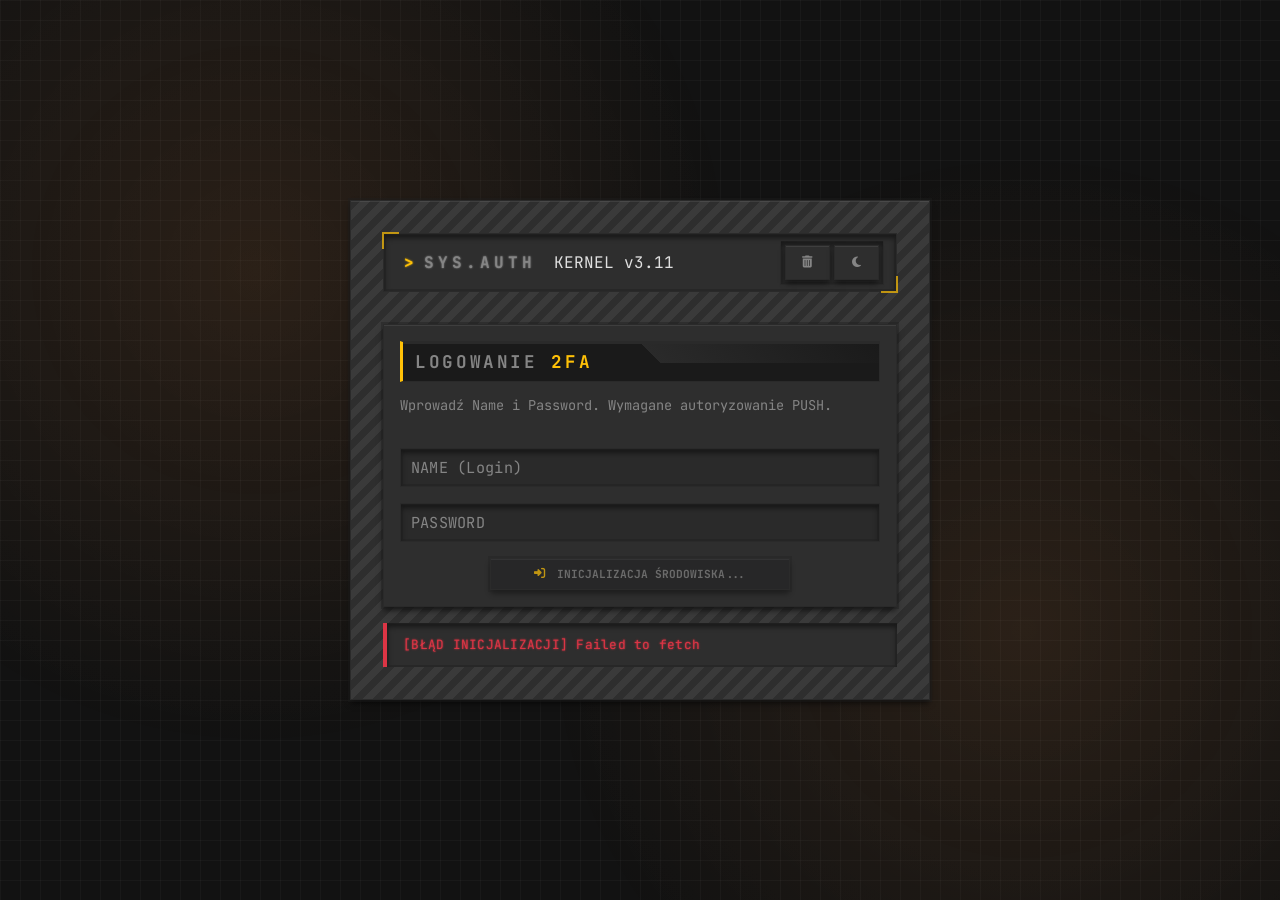
<file: logowanie.html>
<!DOCTYPE html>
<html lang="pl" theme="dark">

<head>
    <meta charset="UTF-8">
    <meta name="viewport" content="width=device-width, initial-scale=1.0, viewport-fit=cover">
    <link
        href="https://fonts.googleapis.com/css2?family=JetBrains+Mono:wght@400;700&family=Share+Tech+Mono&display=swap"
        rel="stylesheet" />
    <link rel="icon" type="image/svg+xml"
        href="data:image/svg+xml,%3Csvg viewBox='0 0 120 120' xmlns='http://www.w3.org/2000/svg' fill='none' stroke-linecap='square' stroke-linejoin='miter'%3E%3Cpolygon points='35,15 85,15 85,105 35,105' stroke='%23292929' stroke-width='6'/%3E%3Cpolygon points='45,30 75,30 75,70 45,70' stroke='%23949494' stroke-width='4'/%3E%3Crect x='50' y='40' width='6' height='6' fill='%23f36c00' stroke='none'/%3E%3Crect x='64' y='40' width='6' height='6' fill='%23f36c00' stroke='none'/%3E%3Crect x='50' y='54' width='6' height='6' fill='%23dbdbdb' stroke='none'/%3E%3Crect x='64' y='54' width='6' height='6' fill='%23f36c00' stroke='none'/%3E%3Crect x='55' y='85' width='10' height='10' stroke='%23292929' stroke-width='4'/%3E%3Cpolyline points='20,40 10,50 20,60' stroke='%23f36c00' stroke-width='4'/%3E%3Cpolyline points='100,40 110,50 100,60' stroke='%23f36c00' stroke-width='4'/%3E%3Cpolyline points='25,30 15,50 25,70' stroke='%23949494' stroke-width='2'/%3E%3Cpolyline points='95,30 105,50 95,70' stroke='%23949494' stroke-width='2'/%3E%3C/svg%3E">
    <link rel="stylesheet" href="https://cdnjs.cloudflare.com/ajax/libs/font-awesome/6.5.1/css/all.min.css" />
    <title>SYS.AUTH // Push Approval Protocol</title>
    <link rel="stylesheet" href="css/logowanie.css">
</head>

<body>

    <div class="sys-terminal">
        <header class="sys-header">
            <div class="sys-brand">
                <span class="sys-id">SYS.AUTH</span>
                <span class="sys-kernel">KERNEL v3.11</span>
            </div>
            <div class="sys-controls">
                <button type="button" class="ctrl-btn" id="reset-cache-btn" title="Resetuj pamięć podręczną">
                    <i class="fas fa-trash-can"></i>
                </button>
                <button type="button" class="ctrl-btn" id="theme-btn">
                    <i class="fas fa-moon"></i>
                </button>
            </div>
        </header>

        <!-- KROK 1 -->
        <main class="auth-core" id="step-1">
            <h1>
                <span class="sys-login">Logowanie</span>
                <span class="sys-2fa">2FA</span>
            </h1>
            <p>Wprowadź Name i Password. Wymagane autoryzowanie PUSH.</p>
            <input type="text" id="sys-user" class="credential-input" placeholder="NAME (Login)" autocomplete="off">
            <input type="password" id="sys-pass" class="credential-input" placeholder="PASSWORD">
            <button class="trigger-btn" id="login-trigger" disabled>
                <i class="fas fa-right-to-bracket"></i> Inicjalizacja środowiska...
            </button>
        </main>

        <!-- KROK 2 (AUTO PUSH WAIT) -->
        <main class="auth-core hidden-step" id="step-2">
            <h1>Autoryzacja PUSH</h1>
            <p>Nasłuchiwanie na zezwolenie administratora dla węzła:
                <span id="current-user-display" class="highlight-text"></span>
            </p>

            <div class="token-matrix" id="token-container">
                <input type="number" class="crypt-input" readonly><input type="number" class="crypt-input"
                    readonly><input type="number" class="crypt-input" readonly>
                <input type="number" class="crypt-input" readonly><input type="number" class="crypt-input"
                    readonly><input type="number" class="crypt-input" readonly>
            </div>

            <button class="trigger-btn" id="auth-trigger" disabled>
                <span class="loader" id="wait-spinner"></span>
                <i class="fas fa-fingerprint"></i> Oczekiwanie na sygnał...
            </button>

            <div class="aux-links">
                <a href="#" id="cancel-trigger"><i class="fas fa-xmark"></i> Przerwij żądanie</a>
                <a href="mobile/index.html" id="link-mobile-panel" class="hidden"><i class="fas fa-mobile-screen"></i>
                    Panel
                    mobilny</a>
                <a href="admin.html" id="link-admin-panel" class="hidden"><i class="fas fa-user-shield"></i> Panel
                    administratora</a>
            </div>
        </main>

        <div class="status-console" id="status-log">[SYSTEM] Oczekiwanie na definicję klucza API...</div>
    </div>

    <script src="js/logowanie.js"></script>
</body>

</html>
</file>
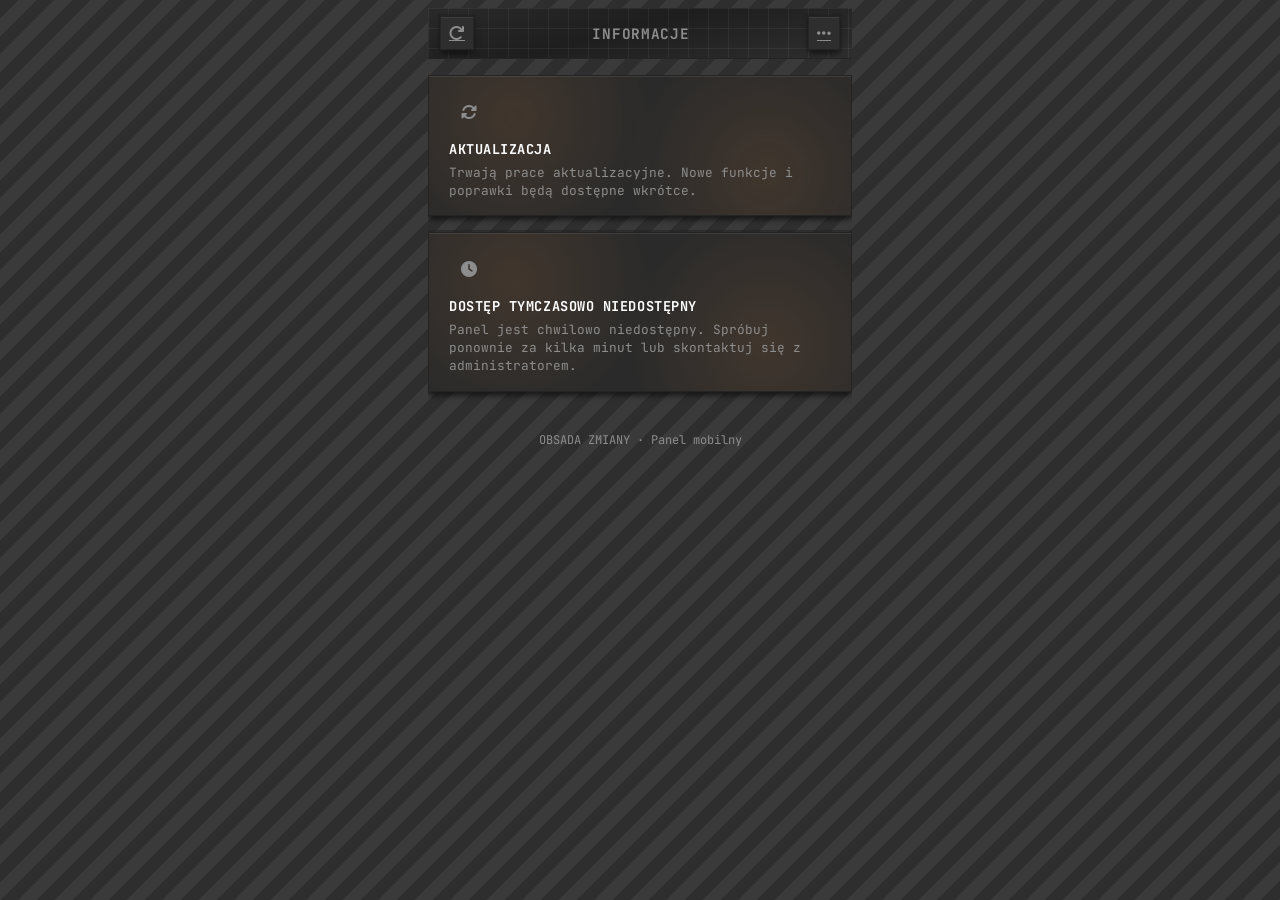
<file: mobile/aktualizacja.html>
<!DOCTYPE html>
<html lang="pl" theme="dark">

<head>
    <meta charset="UTF-8">
    <meta name="viewport" content="width=device-width, initial-scale=1.0, viewport-fit=cover">
    <title>Info · OBSADA</title>
    <link href="https://fonts.googleapis.com/css2?family=JetBrains+Mono:wght@400;500;700&display=swap" rel="stylesheet">
    <link rel="stylesheet" href="https://cdnjs.cloudflare.com/ajax/libs/font-awesome/6.5.2/css/all.min.css"
        crossorigin="anonymous">
    <link rel="stylesheet" href="../css/mobile.css">
</head>

<body id="app-body" class="info-page">
    <div class="container info-container">
        <header class="info-header">
            <a href="index.html" class="nav-btn log" title="Odśwież" aria-label="Odśwież stronę"
                onclick="window.location.reload();"><i class="fas fa-arrow-rotate-right"></i></a>
            <h1 class="info-title">Informacje</h1>
            <a href="../index.html" class="nav-btn log" title="Więcej" aria-label="Więcej"><i
                    class="fas fa-ellipsis-h"></i></a>
        </header>

        <main class="info-main">
            <section class="info-card info-card-update">
                <div class="info-card-icon">
                    <i class="fas fa-sync-alt" aria-hidden="true"></i>
                </div>
                <h2 class="info-card-title">Aktualizacja</h2>
                <p class="info-card-desc">Trwają prace aktualizacyjne. Nowe funkcje i poprawki będą dostępne wkrótce.
                </p>
            </section>

            <section class="info-card info-card-unavailable">
                <div class="info-card-icon">
                    <i class="fas fa-clock" aria-hidden="true"></i>
                </div>
                <h2 class="info-card-title">Dostęp tymczasowo niedostępny</h2>
                <p class="info-card-desc">Panel jest chwilowo niedostępny. Spróbuj ponownie za kilka minut lub
                    skontaktuj się z administratorem.</p>
            </section>

            <p class="info-footer">OBSADA ZMIANY · Panel mobilny</p>
        </main>
    </div>

    <script>
        (function () {
            const theme = localStorage.getItem('theme') || 'dark';
            document.documentElement.setAttribute('theme', theme);
        })();
    </script>
</body>

</html>
</file>
<file: css/hub.css>
@import "shared.css";

/*
 * Panel startowy 2FA — czytelny, spójny z resztą (shared), ładny układ
 */
* {
    box-sizing: border-box;
    font-family: 'JetBrains Mono', 'Share Tech Mono', Monaco, Courier, monospace;
    user-select: none;
    scrollbar-width: none;
    touch-action: manipulation;
    border-radius: 0 !important;
    /* STRICT ENFORCEMENT */
}

body {
    margin: 0;
    min-height: 100vh;
    min-height: -webkit-fill-available;
    display: flex;
    justify-content: center;
    align-items: center;
    padding: 1.5rem;
    background-color: var(--bg);
    color: var(--text-color);
    transition: background-color 0.3s, color 0.3s;
    background-image: var(--bg-grid);
    background-size: var(--bg-grid-size);
}

body::before {
    content: '';
    position: fixed;
    inset: 0;
    background-image: var(--background-image);
    z-index: -1;
}

/* Vitreous Flux – overlay i weave (siatka za kursorem) wewnątrz huba */
.vitreous-overlay {
    position: fixed;
    top: 0;
    left: 0;
    width: 100%;
    height: 100%;
    background:
        radial-gradient(circle at 20% 30%, rgba(var(--highlight-rgb), 0.08) 0%, transparent 40%),
        radial-gradient(circle at 80% 70%, rgba(255, 255, 255, 0.03) 0%, transparent 40%);
    z-index: 0;
    pointer-events: none;
}



.hub-wrap {
    position: relative;
    z-index: 1;
    width: 100%;
    max-width: 420px;
}

.hub-header {
    display: flex;
    justify-content: space-between;
    align-items: center;
    margin-bottom: 2.5rem;
}

.hub-brand {
    font-size: 0.8rem;
    font-weight: 700;
    letter-spacing: 0.2em;
    color: var(--text-muted);
    background: var(--bg);
    padding: 0.7rem 1rem;
    box-shadow: var(--shadow-drop);
    position: relative;
    overflow: hidden;
    z-index: 1;
}

.hub-brand::before {
    content: '';
    position: absolute;
    top: 0px;
    left: 0;
    width: 170%;
    height: 10px;
    background: linear-gradient(225deg, var(--border-color-hover) 48%, transparent 0%);
    border-top: 4px solid var(--border-color-hover);
    z-index: -1;
}

.hub-brand::after {
    content: '';
    position: absolute;
    bottom: 0px;
    right: 0;
    width: 170%;
    height: 10px;
    background: linear-gradient(45deg, var(--border-color-hover) 48%, transparent 0%);
    border-bottom: 4px solid var(--border-color-hover);
    z-index: -1;
}

.hub-theme-btn {
    width: 2.5rem;
    height: 2.5rem;
    display: flex;
    align-items: center;
    justify-content: center;
    background: var(--bg-tertiary);
    border: 1px solid var(--border-color);
    color: var(--text-muted);
    cursor: pointer;
    transition: background 0.2s, color 0.2s, border-color 0.2s;
    box-shadow: var(--shadow-drop);
}

.hub-theme-btn:hover {
    background: var(--hover-bg);
    color: var(--warning-color);
}

.hub-theme-btn:active {
    box-shadow: var(--shadow-inset);
    color: var(--text-muted);
}

.hub-main {
    background-color: var(--bg-tertiary);
    border: 1px solid var(--border-color);
    padding: 2rem;
    box-shadow: var(--shadow-drop);
    background-image: repeating-linear-gradient(45deg, transparent, transparent 10px, var(--grid-color) 10px, var(--grid-color) 11px);
    position: relative;
    overflow: hidden;
}


.hub-main::before {
    content: '';
    position: absolute;
    top: 1px;
    right: 0%;
    width: 100%;
    height: 72px;
    background: linear-gradient(225deg, var(--border-color-hover) 48%, transparent 0%);
    border-top: 8px solid var(--border-color-hover);
}

.hub-main::after {
    content: '';
    position: absolute;
    bottom: 0px;
    right: 0%;
    width: 115%;
    height: 15px;
    background: linear-gradient(45deg, var(--border-color-hover) 48%, transparent 0%);
    border-bottom: 4px solid var(--border-color-hover);

}


.hub-footer {
    display: flex;
    justify-content: center;
    align-items: center;
    margin-top: 1rem;
    padding: 0.2rem;
    box-shadow: var(--shadow-inset);
    background: var(--bg-color);
    border: 1px solid var(--border-color);

}

.hub-qr-code {
    width: 100%;
    height: 100%;
    object-fit: cover;
    object-position: center;
    border-radius: 10px;
    background-color: transparent;
    margin: 0 auto;
    border: 1px solid var(--border-color);
    box-shadow: var(--shadow-drop);
}

.hub-title {
    margin: 0 0 0.5rem 0;
    font-size: 1.75rem;
    font-weight: 700;
    color: var(--text-color);
    letter-spacing: 0.05em;
    border-bottom: 3px solid var(--warning-color);
    padding-bottom: 0.5rem;
    display: inline-block;
    background: var(--bg-color);
    padding: 0.2rem 0.5rem;
    background: linear-gradient(45deg, var(--bg) 48%, transparent 0%);
    width: 50%;
    height: 49px;
    position: relative;
    overflow: hidden;



    &::after {
        content: '';
        position: absolute;
        bottom: 0;
        right: 0;
        width: 120%;
        height: 5px;
        background: linear-gradient(45deg, var(--hover-bg) 48%, transparent 0%);
        border-bottom: 4px solid var(--hover-bg);
        z-index: 1;
    }
}

.hub-desc {
    position: relative;
    z-index: 1;
    margin: 0 0 1.75rem 0;
    font-size: 0.85rem;
    color: var(--text-muted);
    line-height: 1.5;
    background-color: var(--bg);
    padding: 0.2rem 0.5rem;
    border: 1px solid var(--border-color-hover);
}

.hub-nav {
    position: relative;
    z-index: 1;
    display: flex;
    flex-direction: column;
    gap: 0.2rem;
    padding: 0.2rem;
    box-shadow: var(--shadow-inset);
    overflow: hidden;
    background-color: var(--bg);
}

.hub-card {
    display: flex;
    justify-content: center;
    align-items: center;
    padding: 0.75rem 1rem;
    font-size: 11px;
    text-decoration: none;
    text-transform: uppercase;
    font-weight: 700;
    letter-spacing: 1px;
    background-color: var(--bg-tertiary);
    border: 1px solid var(--border-color);
    color: var(--text-muted);
    box-shadow: var(--shadow-drop);
    position: relative;
    overflow: hidden;
    transition: all 0.4s cubic-bezier(0.23, 1, 0.32, 1);
    cursor: pointer;


    /* Top Cut */
    &::before {
        content: '';
        position: absolute;
        top: 0.5px;
        left: 0;
        width: 150%;
        height: 7px;
        background: linear-gradient(225deg, transparent 0%, var(--border-color-hover) 48%, transparent 0%);
        border-top: 2px solid var(--border-color-hover);
        transition: all 0.4s ease;
        z-index: 5;
    }

    /* Bottom Cut */
    &::after {
        content: '';
        position: absolute;
        bottom: 0.5px;
        right: 0;
        width: 40px;
        min-width: 150%;
        height: 7px;
        background: linear-gradient(45deg, transparent 0%, var(--border-color-hover) 50%, transparent 0%);
        border-bottom: 2px solid var(--border-color-hover);
        transition: all 0.4s ease;
        z-index: 5;
    }

    &:hover {
        background-color: var(--hover-bg);
        color: var(--text-color);

        &::after {
            right: -50px;
        }

        &::before {
            left: -50px;
        }
    }

    &.active {
        color: var(--text-color);
        background-color: var(--bg-color);
        border-color: var(--hover-bg);

        &::before {
            background: linear-gradient(225deg, var(--hover-bg) 50%, transparent 0%);
            border-top: 2px solid var(--hover-bg);
        }

        &::after {
            background: linear-gradient(45deg, var(--hover-bg) 50%, transparent 0%);
            border-bottom: 2px solid var(--hover-bg);
            width: 100%;
        }
    }

    &:active {
        box-shadow: var(--shadow-inset);
        color: var(--text-muted);


    }
}


.hub-card-text {
    position: relative;
    overflow: hidden;
    display: flex;
    flex-direction: column;
    align-items: left;
    justify-content: center;
    gap: 0.2rem;
    padding: 0.5rem 0.5rem;
    width: 100%;

    &::before {
        content: '';
        position: absolute;
        top: -1px;
        left: -1px;
        width: calc(100% + 2px);
        height: 6px;
        background: linear-gradient(225deg, var(--bg-color) 0%, var(--bg-color) 45%, var(--border-color) 45%, var(--border-color) 50%, transparent 50%);
        border-top: 1px solid var(--border-color);
        z-index: 5;
        transition: all 0.6s cubic-bezier(0.16, 1, 0.3, 1);
    }

    &::after {
        content: '';
        position: absolute;
        bottom: -1px;
        right: -1px;
        width: 40px;
        min-width: 50%;
        height: 6px;
        background: linear-gradient(315deg, var(--bg-color) 0%, var(--bg-color) 45%, var(--border-color) 45%, var(--border-color) 50%, transparent 50%);
        border-bottom: 1px solid var(--border-color);
        z-index: 5;
        transition: all 0.6s cubic-bezier(0.16, 1, 0.3, 1);
    }
}



.hub-card-icon {
    width: 2.5rem;
    height: 2.5rem;
    flex-shrink: 0;
    display: flex;
    align-items: center;
    justify-content: center;
    color: var(--warning-color);
    font-size: 1.1rem;
    transition: color 0.2s;
    margin-right: 1rem;
}

.hub-card:hover .hub-card-icon {
    color: var(--text-color);
}

.hub-card:active .hub-card-icon {
    color: var(--text-muted);
    background: var(--bg-tertiary);
}

.hub-card-label {
    font-weight: 600;
    font-size: 0.95rem;
}

.hub-card-desc {
    font-size: 0.75rem;
    color: var(--text-muted);
}

.hub-card:hover .hub-card-desc {
    color: var(--text-muted);
}

/* --- MOBILE --- */
@media (max-width: 600px) {

    html,
    body {
        overflow-x: hidden;
    }

    body {
        padding: 1rem;
    }

    .hub-wrap {
        max-width: 100%;
    }

    .hub-header {
        margin-bottom: 1.5rem;
    }

    .hub-main {
        padding: 1.25rem;
    }

    .hub-title {
        font-size: 1.5rem;
    }

    .hub-desc {
        margin-bottom: 1.25rem;
        font-size: 0.8rem;
    }

    .hub-card {
        min-height: 56px;
        padding: 0.9rem 1rem;
    }

    .hub-card-desc {
        display: none;
    }

    .hub-nav {
        padding: 0.3rem;
        box-shadow: var(--shadow-inset);
        background: var(--bg-color);
        outline: 1px solid var(--border-color);
        outline-offset: -1px;
        outline-width: 4px;
    }


}
</file>
<file: css/admin.css>
@import "shared.css";

/*
 * RESET & GLOBAL DIRECTIVES — admin
 */
* {
    box-sizing: border-box;
    font-family: 'JetBrains Mono', 'Share Tech Mono', Monaco, Courier, monospace;
    user-select: none;
    scrollbar-width: none;
    touch-action: manipulation;
    border-radius: 0 !important;
    outline: none;
    /* STRICT ENFORCEMENT */
}

body {
    background-color: var(--bg);
    color: var(--text-color);
    display: flex;
    justify-content: center;
    align-items: flex-start;
    min-height: 100vh;
    margin: 0;
    padding: 0;
    transition: background-color 0.3s, color 0.3s;
    background-image: var(--bg-grid);
    background-size: var(--bg-grid-size);
}

body::before {
    content: '';
    position: fixed;
    top: 0;
    left: 0;
    width: 100%;
    height: 100%;
    background-image: var(--background-image);
    z-index: -1;
}

.sys-terminal {
    width: 100%;
    max-width: 800px;
    background-color: var(--bg-tertiary);
    border: 1px solid var(--border-color);
    padding: 2rem;
    box-shadow: var(--shadow-drop);
    background-image: var(--bg-stripe-pattern);
    background-size: var(--bg-stripe-size);
}

.sys-terminal header {
    display: flex;
    justify-content: space-between;
    align-items: center;
    border-bottom: 1px solid var(--border-color);
    padding-bottom: 1rem;
    margin-bottom: 1rem;
    background-color: var(--bg-tertiary);
    border: 1px solid var(--border-color);
    padding: 0.2rem;
    box-shadow: var(--shadow-drop);
    position: sticky;
    top: 0;
}

.sys-terminal header .sys-id {
    font-weight: bold;
    letter-spacing: 2px;
    color: var(--visit-inbound-text);
    padding: 0 0.5rem;
    display: flex;
    align-items: center;
    justify-content: center;
    font-size: 1.6rem;
}

.sys-terminal header .controls {
    display: flex;
    gap: 0.2rem;
}

.sys-terminal header .controls button {
    background: var(--bg-tertiary);
    border: 1px solid var(--border-color);
    color: var(--text-color);
    padding: 0.5rem 1rem;
    cursor: pointer;
    font-size: 0.8rem;
    text-transform: uppercase;
    transition: all 0.2s ease;
    box-shadow: var(--shadow-drop);
}

.sys-terminal header .controls button .fas {
    margin-right: 0;
}

.sys-terminal header .controls button:hover {
    background: var(--hover-bg);
    color: var(--text-color);
}

.sys-terminal header .controls button:active {
    background: var(--bg-secondary);
    color: var(--text-muted);
    box-shadow: var(--shadow-inset);
}

.sys-terminal header .controls .header-link {
    display: inline-flex;
    align-items: center;
    gap: 0.25rem;
    background: var(--bg-tertiary);
    border: 1px solid var(--border-color);
    color: var(--text-color);
    padding: 0.5rem 1rem;
    font-size: 0.8rem;
    text-transform: uppercase;
    text-decoration: none;
    transition: all 0.2s ease;
    box-shadow: var(--shadow-drop);
}

.sys-terminal header .controls .header-link:hover {
    background: var(--hover-bg);
    color: var(--warning-color);
}

.sys-terminal header .controls .header-link:active {
    background: var(--bg-secondary);
    color: var(--text-muted);
    box-shadow: var(--shadow-inset);
}

.sys-terminal header .controls .header-link i {
    color: var(--warning-color);
    transition: all 0.2s ease;
    margin-right: 0.2rem;
}

.sys-terminal header .controls .header-link:hover i {
    color: var(--text-color);
}

.sys-terminal .dashboard {
    display: flex;
    flex-direction: column;
    gap: 1rem;
}

.sys-terminal .dashboard .dashboard-section {
    margin-bottom: 1rem;
    background-color: var(--bg-tertiary);
    border: 1px solid var(--border-color);
    padding: 0.5rem;
    box-shadow: var(--shadow-drop);
}

.sys-terminal .dashboard .section-header {
    display: flex;
    align-items: center;
    justify-content: space-between;
    flex-wrap: wrap;
    gap: 0.5rem;
    margin-bottom: 0.75rem;
}

.sys-terminal .dashboard .section-header h2 {
    margin-bottom: 0;
}

.sys-terminal .dashboard h2 {
    font-size: 1rem;
    text-transform: uppercase;
    margin: 0 0 0.75rem 0;
    padding: 0.5rem 1rem;
    color: var(--text-muted);
    background-color: var(--bg);
    border: 1px solid var(--border-color);
    border-bottom: 1px dashed var(--border-color);
    display: flex;
    align-items: center;
    gap: 0.5rem;
}

.sys-terminal .dashboard h2 .fas {
    margin-right: 0.5rem;
}

.sys-terminal .dashboard .session-list,
.sys-terminal .dashboard .audit-log,
.sys-terminal .dashboard #users-can-login-container {
    display: flex;
    flex-direction: column;
    gap: 0.2rem;
    font-size: 0.85rem;
    max-height: 350px;
    overflow-y: auto;
    padding: 0.2rem;
    box-shadow: var(--shadow-inset);
}

.sys-terminal .dashboard #users-can-login-container {
    display: grid;
    grid-template-columns: 1fr 1fr 1fr;
    overflow-y: auto;
    overflow-x: hidden;
    max-height: 250px;
    min-height: 300px;
}

.sys-terminal .dashboard .ustawienia-table-wrap {
    padding: 0.5rem;
    box-shadow: var(--shadow-inset);
    overflow-x: auto;
    background: var(--bg-color);
}

.sys-terminal .dashboard .ustawienia-table {
    width: 100%;
    border-collapse: collapse;
    font-size: 0.8rem;
}

.sys-terminal .dashboard .ustawienia-table th,
.sys-terminal .dashboard .ustawienia-table td {
    border: 1px solid var(--border-color);
    padding: 0.35rem 0.6rem;
    text-align: left;
}

.sys-terminal .dashboard .ustawienia-table th {
    background: var(--bg-tertiary);
    color: var(--text-muted);
    font-weight: bold;
    text-transform: uppercase;
    letter-spacing: 0.05em;
}

.sys-terminal .dashboard .ustawienia-table .ustawienia-input {
    width: 100%;
    min-width: 0;
    padding: 0.25rem 0.4rem;
    font-size: 0.8rem;
    background: var(--bg);
    border: 1px solid var(--border-color);
    color: var(--text-color);
    box-sizing: border-box;

    display: flex;
    flex-direction: column;
    justify-content: center;
    border-left: 1px solid var(--border-color);
    background: var(--card-bg);
}




.sys-terminal .dashboard .ustawienia-table .btn-remove-group {
    padding: 0.2rem 0.4rem;
    background: var(--bg-tertiary);
    border: 1px solid var(--border-color);
    color: var(--danger-color);
    cursor: pointer;
    font-size: 0.75rem;
}

.sys-terminal .dashboard .ustawienia-table .btn-remove-group:hover {
    background: var(--hover-bg);
    color: var(--text-color);
}

.sys-terminal .dashboard .session-item {
    background-color: var(--bg-tertiary);
    border: 1px solid var(--border-color);
    padding: 0.5rem 1rem;
    display: flex;
    justify-content: space-between;
    align-items: center;
    box-shadow: var(--shadow-drop);
}

.sys-terminal .dashboard .session-item .name {
    font-weight: bold;
    color: var(--text-color);
}

.sys-terminal .dashboard .session-item .time {
    color: var(--text-muted);
    font-size: 0.8rem;
}

.sys-terminal .dashboard .session-item-actions {
    display: flex;
    align-items: center;
    gap: 0.5rem;
}

.sys-terminal .dashboard .btn-logout {
    padding: 0.25rem 0.5rem;
    font-size: 0.75rem;
    background: var(--bg-tertiary);
    color: var(--danger-color);
    border: 1px solid var(--border-color);
    cursor: pointer;
    text-transform: uppercase;
    box-shadow: var(--shadow-drop);
    transition: background-color 0.2s, color 0.2s, box-shadow 0.2s;
}

.sys-terminal .dashboard .btn-logout:hover {
    background: var(--hover-bg);
    color: var(--text-color);
}

.sys-terminal .dashboard .btn-logout:active {
    background: var(--bg-secondary);
    color: var(--text-muted);
    box-shadow: var(--shadow-inset);
}

.sys-terminal .dashboard .section-actions {
    display: flex;
    align-items: center;
    gap: 0.5rem;
}

.sys-terminal .dashboard .maintenance-status-text {
    font-size: 0.75rem;
    margin-right: 0.5rem;
    margin-left: auto;
}

.sys-terminal .dashboard .section-actions button {
    padding: 0.25rem 0.5rem;
    font-size: 0.7rem;
    background: var(--bg-tertiary);
    border: 1px solid var(--border-color);
    color: var(--text-color);
    cursor: pointer;
    text-transform: uppercase;
    box-shadow: var(--shadow-drop);
    transition: background-color 0.2s, color 0.2s, box-shadow 0.2s;
}

.sys-terminal .dashboard .section-actions button .fas {
    margin-right: 0.35rem;
    color: var(--danger-color);
}

.sys-terminal .dashboard .section-actions button:hover {
    background: var(--hover-bg);
    color: var(--text-color);
}

.sys-terminal .dashboard .section-actions button:active {
    background: var(--bg-secondary);
    color: var(--text-muted);
    box-shadow: var(--shadow-inset);
}

.sys-terminal .dashboard .audit-log .audit-line {
    padding: 0.25rem 0.5rem;
    border-bottom: 1px solid var(--border-color);
    border-left: 3px solid var(--text-muted);
    color: var(--text-muted);
    word-break: break-word;
}

.sys-terminal .dashboard .audit-log .audit-line.audit-success {
    color: var(--success-color);
    border-left-color: var(--success-color);
}

.sys-terminal .dashboard .audit-log .audit-line.audit-error {
    color: var(--danger-color);
    border-left-color: var(--danger-color);
}

.sys-terminal .dashboard .audit-log .audit-line.audit-warning {
    color: var(--warning-color);
    border-left-color: var(--warning-color);
}

.sys-terminal .dashboard .audit-log .audit-line.audit-info {
    color: var(--info-color);
    border-left-color: var(--info-color);
}

.sys-terminal .dashboard .request-list {
    display: flex;
    flex-direction: column;
    gap: 1rem;
    margin-bottom: 2rem;
}

.sys-terminal .dashboard .request-list .request-card {
    background-color: var(--card-bg);
    border: 1px solid var(--border-color);
    padding: 1rem;
    display: flex;
    justify-content: space-between;
    align-items: center;
    transition: border-bottom-color 0.2s, background-color 0.2s;
    box-shadow: var(--shadow-inset);
}

.sys-terminal .dashboard .request-list .request-card:hover {
    border-bottom-color: var(--highlight-color);
    background-color: var(--hover-bg);
}

.sys-terminal .dashboard .request-list .request-card .req-info .req-user {
    font-size: 1.2rem;
    font-weight: bold;
    color: var(--highlight-color);
    margin-bottom: 0.25rem;
}

.sys-terminal .dashboard .request-list .request-card .req-info .req-token {
    font-size: 0.85rem;
    color: var(--text-color);
    margin-bottom: 0.2rem;
}

.sys-terminal .dashboard .request-list .request-card .req-info .req-device {
    font-size: 0.75rem;
    color: var(--text-muted);
    word-break: break-all;
}

.sys-terminal .dashboard .request-list .request-card .req-info .req-device-text {
    font-style: italic;
    display: -webkit-box;
    line-clamp: 2;
    -webkit-line-clamp: 2;
    -webkit-box-orient: vertical;
    overflow: hidden;
    width: 80%;
    text-align: left;
    word-break: break-all;
}

.sys-terminal .dashboard .request-list .request-card .req-actions {
    display: flex;
    align-items: flex-end;
    justify-content: flex-end;
    flex-direction: column;
    gap: 0.5rem;
}

.sys-terminal .dashboard .request-list .request-card .req-actions button .fas {
    margin-right: 0.35rem;
}

.sys-terminal .dashboard .request-list .request-card .req-actions button {
    padding: 0.5rem 1rem;
    color: var(--text-muted);
    background-color: var(--bg-tertiary);
    display: flex;
    align-items: center;
    justify-content: center;
    gap: 0.25rem;
    font-size: 0.75rem;
    font-weight: 600;
    text-transform: uppercase;
    border: 1px solid var(--border-color);
    cursor: pointer;
    transition: background-color 0.2s, color 0.2s, box-shadow 0.2s;
    box-shadow: var(--shadow-drop);
    width: 100%;
}

.sys-terminal .dashboard .request-list .request-card .req-actions button:hover {
    background-color: var(--hover-bg);
    color: var(--text-color);
}

.sys-terminal .dashboard .request-list .request-card .req-actions button:active {
    background-color: var(--bg-secondary);
    color: var(--text-muted);
    box-shadow: var(--shadow-inset);
}

.sys-terminal .dashboard .request-list .request-card .req-actions button.btn-approve {
    color: var(--success-color);
}

.sys-terminal .dashboard .request-list .request-card .req-actions button.btn-approve:hover {
    color: var(--text-color);
}

.sys-terminal .dashboard .request-list .request-card .req-actions button.btn-approve:active {
    color: var(--text-muted);
}

.sys-terminal .dashboard .request-list .request-card .req-actions button.btn-deny {
    color: var(--danger-color);
}

.sys-terminal .dashboard .request-list .request-card .req-actions button.btn-deny:hover {
    color: var(--text-color);
}

.sys-terminal .dashboard .request-list .request-card .req-actions button.btn-deny:active {
    color: var(--text-muted);
}

.sys-terminal .dashboard .empty-state {
    color: var(--text-muted);
    text-align: center;
    padding: 2rem;
    border: 1px dashed var(--border-color);
}

.sys-terminal .dashboard .user-login-row {
    display: grid;
    grid-template-columns: 1fr 1fr;
    grid-template-rows: auto auto;
    gap: 0.2rem;
    padding: 0.5rem 0.5rem;
    align-items: center;
}

.sys-terminal .dashboard .user-login-row .name {
    grid-column: 1 / -1;
    grid-row: 1;
    padding-bottom: 0.1rem;
    margin-bottom: 0;
    border-bottom: 1px solid var(--border-color);
}

.sys-terminal .dashboard .user-login-row>*:nth-child(2) {
    grid-column: 1;
    grid-row: 2;
    display: flex;
    flex-direction: row;
    align-items: center;
    gap: 0.2rem;
}

.sys-terminal .dashboard .user-login-row>*:nth-child(2)::before {
    content: "Dostęp";
    font-size: 0.7rem;
    text-transform: uppercase;
    letter-spacing: 0.05em;
    color: var(--text-muted);
}

.sys-terminal .dashboard .user-login-row>*:nth-child(3) {
    grid-column: 1;
    grid-row: 3;
}

.sys-terminal .dashboard .user-login-row>*:nth-child(4) {
    grid-column: 2;
    grid-row: 2;
    display: flex;
    flex-direction: row;
    align-items: center;
    gap: 0.2rem;
}

.sys-terminal .dashboard .user-login-row>*:nth-child(4)::before {
    content: "2fa";
    font-size: 0.7rem;
    text-transform: uppercase;
    letter-spacing: 0.05em;
    color: var(--text-muted);
}

.sys-terminal .dashboard .user-login-row>*:nth-child(5) {
    grid-column: 2;
    grid-row: 3;
    font-size: 0.7rem;
    color: var(--text-muted);
}

.sys-terminal .dashboard .user-login-row>*:nth-child(6) {
    grid-column: 2;
    grid-row: 4;
}

.sys-terminal .dashboard .user-login-badge {
    font-weight: bold;
    padding: 0.2rem 0.5rem;
    font-size: 0.75rem;
    min-width: 3rem;
    text-align: center;
}

.sys-terminal .dashboard .user-login-badge.badge-true {
    background: var(--tak-bg);
    color: var(--success-color);
    border: 1px solid var(--success-color);
}

.sys-terminal .dashboard .user-login-badge.badge-false {
    background: var(--nie-bg);
    color: var(--danger-color);
    border: 1px solid var(--danger-color);
}

.sys-terminal .dashboard .user-login-badge.badge-skip2fa {
    background: var(--vs-vi-bg);
    color: var(--info-color);
    border: 1px solid var(--info-color);
}

.sys-terminal .dashboard .user-login-row .btn-toggle-login,
.sys-terminal .dashboard .user-login-row .btn-toggle-skip2fa {
    padding: 0.25rem 0.5rem;
    font-size: 0.75rem;
    background: var(--bg-tertiary);
    border: 1px solid var(--border-color);
    color: var(--text-muted);
    cursor: pointer;
    text-transform: uppercase;
    box-shadow: var(--shadow-drop);
    transition: background-color 0.2s, color 0.2s, box-shadow 0.2s;
}

.sys-terminal .dashboard .btn-toggle-login:hover,
.sys-terminal .dashboard .btn-toggle-skip2fa:hover {
    background: var(--hover-bg);
    color: var(--text-color);
}

.sys-terminal .dashboard .btn-toggle-login:active,
.sys-terminal .dashboard .btn-toggle-skip2fa:active {
    background: var(--bg-secondary);
    color: var(--text-muted);
    box-shadow: var(--shadow-inset);
}




.sys-terminal .dashboard .user-login-row .user-login-hint {
    font-size: 0.75rem;
    color: var(--text-muted);
}

.sys-terminal .status-console {
    padding: 1rem;
    background-color: var(--bg-tertiary);
    box-shadow: var(--shadow-drop);
    border-left: 4px solid var(--highlight-color);
    font-size: 0.85rem;
    word-break: break-all;
    white-space: pre-wrap;
    color: var(--text-muted);
}

.sys-terminal .status-console.state-success {
    border-left-color: var(--success-color);
    color: var(--success-color);
}

.sys-terminal .status-console.state-error {
    border-left-color: var(--danger-color);
    color: var(--danger-color);
}

.sys-terminal .status-console.state-warning {
    border-left-color: var(--warning-color);
    color: var(--warning-color);
}

.sys-terminal .status-console.state-info {
    border-left-color: var(--info-color);
    color: var(--info-color);
}

/* --- MOBILE (telefon) --- */
@media (max-width: 600px) {

    html,
    body {
        overflow-x: hidden;
    }

    body {
        padding: 0;
        min-height: 100vh;
        min-height: -webkit-fill-available;
    }

    .sys-terminal {
        max-width: 100%;
        padding: 1rem;
        margin: 0;
    }

    .sys-terminal header {
        flex-wrap: wrap;
        gap: 0.5rem;
        padding: 0.5rem;
    }

    .sys-terminal header .sys-id {
        font-size: 1rem;
        font-weight: bold;
        word-break: break-word;
        padding-top: 0.2rem;
        text-shadow: 0.5px 0.5px 1px #000;
        max-width: 100%;
        overflow-wrap: anywhere;
    }

    .sys-terminal header .controls {
        flex-wrap: wrap;
    }

    .sys-terminal header .controls button,
    .sys-terminal header .controls .header-link {
        min-height: 44px;
        min-width: 44px;
        padding: 0.5rem 0.75rem;
        font-size: 0.75rem;
    }

    .sys-terminal .dashboard .dashboard-section {
        padding: 0.5rem;
    }

    .sys-terminal .dashboard h2 {
        font-size: 0.9rem;
        padding: 0.5rem 0.75rem;
    }

    .sys-terminal .dashboard .session-list,
    .sys-terminal .dashboard .audit-log {
        max-height: 260px;

    }

    .sys-terminal .dashboard #users-can-login-container {
        max-height: 50vh;
        overflow-y: auto;
        overflow-x: hidden;
        -webkit-overflow-scrolling: touch;
    }

    .sys-terminal .dashboard .request-list .request-card {
        flex-direction: column;
        align-items: flex-start;
        gap: 0.75rem;
    }

    .sys-terminal .dashboard .request-list .request-card .req-actions {
        width: 100%;
        justify-content: flex-end;
    }

    .sys-terminal .dashboard .user-login-row {
        display: grid;
        grid-template-columns: 1fr 1fr;
        grid-template-rows: auto auto auto auto;
        gap: 0.4rem 0.75rem;
        padding: 0.5rem 0.6rem;
        align-items: center;
    }

    .sys-terminal .dashboard .user-login-row .name {
        grid-column: 1 / -1;
        grid-row: 1;
        margin-bottom: 0;
        padding-bottom: 0.1rem;
        border-bottom: 1px solid var(--border-color);
        font-size: 0.85rem;
    }

    .sys-terminal .dashboard .user-login-row>*:nth-child(2) {
        grid-column: 1;
        grid-row: 2;
        display: flex;
        flex-direction: column;
        align-items: flex-start;
        gap: 0.25rem;
    }

    .sys-terminal .dashboard .user-login-row>*:nth-child(2)::before {
        content: "Dostęp";
        font-size: 0.65rem;
        text-transform: uppercase;
        letter-spacing: 0.05em;
        color: var(--text-muted);
    }

    .sys-terminal .dashboard .user-login-row>*:nth-child(3) {
        grid-column: 1;
        grid-row: 4;
    }

    .sys-terminal .dashboard .user-login-row>*:nth-child(4) {
        grid-column: 2;
        grid-row: 2;
        display: flex;
        flex-direction: column;
        align-items: flex-start;
        gap: 0.25rem;
    }

    .sys-terminal .dashboard .user-login-row>*:nth-child(4)::before {
        content: "2fa";
        font-size: 0.65rem;
        text-transform: uppercase;
        letter-spacing: 0.05em;
        color: var(--text-muted);
    }

    .sys-terminal .dashboard .user-login-row>*:nth-child(5) {
        grid-column: 2;
        grid-row: 3;
        font-size: 0.65rem;
        color: var(--text-muted);
    }

    .sys-terminal .dashboard .user-login-row>*:nth-child(6) {
        grid-column: 2;
        grid-row: 4;
    }

    .sys-terminal .dashboard .user-login-row .user-login-hint,
    .sys-terminal .dashboard .user-login-row .btn-toggle-login,
    .sys-terminal .dashboard .user-login-row .btn-toggle-skip2fa {
        margin-left: 0;
    }

    .sys-terminal .dashboard .user-login-row .user-login-badge {
        min-width: 2.5rem;
        font-size: 0.7rem;
        padding: 0.2rem 0.35rem;
    }

    .sys-terminal .dashboard .user-login-row .btn-toggle-login,
    .sys-terminal .dashboard .user-login-row .btn-toggle-skip2fa {
        padding: 0.35rem 0.5rem;
        font-size: 0.7rem;
    }

    .sys-terminal .status-console {
        padding: 0.75rem;
        font-size: 0.8rem;
        word-break: break-word;
    }
}


@media (max-width: 400px) {
    .sys-terminal .dashboard .user-login-row {
        grid-template-columns: 1fr;
        grid-template-rows: auto auto auto auto;
        gap: 0.4rem 0.75rem;
        padding: 0.5rem 0.6rem;
        align-items: center;
    }
}



.ustawienia-table {
    width: 100%;
    border-collapse: collapse;
    font-family: var(--font-family);
    margin-top: 10px;
    background: var(--panel-bg);
    box-shadow: var(--shadow-drop);

    & thead {
        background: var(--metal-gradient);
        border-bottom: 2px solid var(--highlight-color);
        height: 1rem;

        & th {
            padding: 10px;
            text-align: left;
            font-size: 0.65rem;
            text-transform: uppercase;
            letter-spacing: 1px;
            color: var(--text-muted);
            font-weight: 700;
        }
    }

    & tbody tr {
        border-bottom: 1px solid var(--border-color);
        transition: background-color var(--transition-speed);

        &:hover {
            background-color: var(--hover-bg);
            background-image: var(--bg-stripe-pattern);
            background-size: 10px 10px;
        }

        & td {
            padding: 8px;
            vertical-align: middle;
        }
    }

    /* Stylizacja inputów wewnątrz tabeli */
    .ustawienia-input {
        width: 100%;
        background: var(--bg-tertiary);
        border: 1px solid var(--border-color);
        color: var(--text-primary);
        font-family: var(--font-family);
        font-size: 0.75rem;
        padding: 6px 10px;
        box-shadow: var(--shadow-inset);
        transition: all var(--transition-speed);
        border-radius: 0 !important;

        &:focus {
            border-bottom-color: var(--highlight-color);
            background: var(--bg-primary);
            outline: none;
        }

        /* Szerokości specyficzne dla kolumn */
        &.ustawienia-min {
            width: 80px;
            text-align: center;
            color: var(--info-color);
            font-weight: bold;
        }

        &.ustawienia-code {
            width: 100px;
            text-transform: uppercase;
            color: var(--highlight-color);
        }

        &.ustawienia-name {
            color: var(--text-primary);
        }
    }

    /* Przycisk usuwania */
    .btn-remove-group {
        background: var(--bg-tertiary);
        border: 1px solid var(--border-color);
        color: var(--danger-color);
        width: 34px;
        height: 34px;
        display: flex;
        align-items: center;
        justify-content: center;
        cursor: pointer;
        transition: all var(--transition-speed);
        box-shadow: var(--shadow-drop);
        border-radius: 0 !important;
        margin-left: 1rem;

        &:hover {
            background: var(--danger-color);
            color: white;
            border-color: var(--danger-color);
        }

        &:active {
            box-shadow: var(--shadow-inset);
        }

        & i {
            font-size: 0.85rem;
        }
    }
}


/* record_spinner.css - Protokół kontroli bufora danych */

.record-count-spinner {
    display: flex;
    align-items: stretch;
    background: var(--bg-tertiary);
    border: 0px solid var(--border-color);
    box-shadow: var(--shadow-inset);
    height: 36px;
    width: 100%;
    max-width: 60px;
    font-family: var(--font-main);
    transition: border-color var(--transition-speed);
    color: var(--text-muted);
    outline: 1px solid var(--border-color);
    outline-offset: -2px;
    outline-width: 2px;

    &:focus-within {
        border-bottom-color: var(--highlight-color);
    }

    & input[type="number"] {
        flex: 1;
        min-width: 0;
        width: auto;
        background: transparent;
        border: 1px solid var(--border-color);
        padding: 6px 8px;
        color: var(--text-primary);
        font-family: var(--font-main);
        font-size: 0.85rem;
        font-weight: 600;
        text-align: center;
        border-radius: 0 !important;
        -moz-appearance: textfield;
        appearance: textfield;

        &::-webkit-outer-spin-button,
        &::-webkit-inner-spin-button {
            -webkit-appearance: none;
            margin: 0;
        }

        &:focus {
            outline: none;
            box-shadow: none;
        }
    }

    .record-count-arrows {
        display: flex;
        flex-direction: column;
        justify-content: center;
        border-left: 1px solid var(--border-color);
        background: var(--card-bg);

        .record-count-arrow {
            display: flex;
            align-items: center;
            justify-content: center;
            width: 20px;
            height: 50%;
            min-height: 16px;
            padding: 0;
            border: none;
            background: var(--bg-tertiary);
            cursor: pointer;
            font-size: 0.6rem;
            color: var(--text-muted);
            transition: all var(--transition-speed);
            border-radius: 0 !important;

            &:hover {
                color: var(--highlight-color);
                background: var(--hover-bg);
            }

            &:active {
                background: var(--bg-tertiary);
                box-shadow: var(--shadow-inset);
            }

            &.record-count-arrow-up {
                border-bottom: 1px solid var(--border-color);
            }
        }
    }
}

.sys-container {
    display: flex;
    align-items: center;
    justify-content: space-between;
    width: 100%;
    box-shadow: var(--shadow-inset);
    padding: 0.2rem;
    background-color: var(--bg-tertiary);
    border: 1px solid var(--border-color);
    margin: 0.1rem;
    outline: 2px solid var(--bg-tertiary);
    outline-offset: -1px;
    outline-width: 5px;
}


@media (max-width: 700px) {
    .sys-terminal .dashboard #users-can-login-container {
        grid-template-columns: 1fr 1fr;
        min-width: 0;
        max-width: 100vw;
        min-height: 200px;
        max-height: 60vh;
        font-size: 0.98em;
        padding: 0.3rem 0.1rem;
    }

    .sys-terminal .dashboard .user-login-row {
        padding: 0.4rem 0.25rem;
        font-size: 0.96em;
    }

    /* Ulepszone rozmieszczenie wiersza logowania użytkownika pod mobile */
    .sys-terminal .dashboard .user-login-row {
        grid-template-columns: 1fr;
        grid-template-rows: repeat(6, auto);
        gap: 0.25rem 0;
    }

    .sys-terminal .dashboard .user-login-row>*:nth-child(1) {
        grid-column: 1;
        grid-row: 1;
    }

    .sys-terminal .dashboard .user-login-row>*:nth-child(2) {
        grid-column: 1;
        grid-row: 2;
        flex-direction: row;
        align-items: center;
    }

    .sys-terminal .dashboard .user-login-row>*:nth-child(3) {
        grid-column: 1;
        grid-row: 3;
    }

    .sys-terminal .dashboard .user-login-row>*:nth-child(4) {
        grid-column: 1;
        grid-row: 4;
        flex-direction: row;
        align-items: center;
    }

    .sys-terminal .dashboard .user-login-row>*:nth-child(5) {
        grid-column: 1;
        grid-row: 5;
    }

    .sys-terminal .dashboard .user-login-row>*:nth-child(6) {
        grid-column: 1;
        grid-row: 6;
    }

    .sys-terminal header .controls .header-link {
        min-height: 34px;
        min-width: 74px;
        padding: 0.2rem 0.5rem;
        font-size: 0.75rem;
    }

    .sys-terminal header .controls .header-link {
        display: flex;
        align-items: center;
        justify-content: center;
        gap: 0.25rem;
        padding: 0.2rem 0.25rem;
        font-size: 0.65rem;
        font-weight: 600;
    }

    .sys-terminal header .controls button {
        min-height: 34px;
        min-width: 34px;
        padding: 0.2rem 0.25rem;
        font-size: 0.65rem;
    }

    .sys-terminal .dashboard .btn-toggle-login:hover,
    .sys-terminal .dashboard .btn-toggle-skip2fa:hover {
        background: var(--hover-bg);
        color: var(--text-color);
    }

    .sys-terminal .dashboard #users-can-login-container {
        max-height: 400px;
        min-height: 470px;
    }
}
</file>
<file: css/logowanie.css>
@import "shared.css";

/*
 * LOGOWANIE — TECH / TERMINAL AESTHETIC
 * Skanliny, siatka, HUD, ostre krawędzie.
 */
:root {
    --tech-scanline: linear-gradient(180deg, transparent 0%, transparent 96%, rgba(0, 0, 0, 0.04) 96%, rgba(0, 0, 0, 0.04) 100%);
    --tech-scanline-dark: linear-gradient(180deg, transparent 0%, transparent 96%, rgba(0, 0, 0, 0.15) 96%, rgba(0, 0, 0, 0.15) 100%);
    --tech-grid-dot: radial-gradient(circle 1px at center, var(--border-color) 0%, transparent 100%);
    --tech-glow: 0 0 8px rgba(var(--highlight-rgb), 0.2);
    --tech-glow-strong: 0 0 12px rgba(var(--highlight-rgb), 0.35);
}

:root[theme="dark"] {
    --tech-scanline: linear-gradient(180deg, transparent 0%, transparent 96%, rgba(0, 0, 0, 0.2) 96%, rgba(0, 0, 0, 0.2) 100%);
    --tech-scanline-dark: linear-gradient(180deg, transparent 0%, transparent 94%, rgba(255, 255, 255, 0.02) 94%, rgba(255, 255, 255, 0.02) 100%);
}

* {
    box-sizing: border-box;
    font-family: 'JetBrains Mono', 'Share Tech Mono', Monaco, Courier, monospace;
    user-select: none;
    scrollbar-width: none;
    touch-action: manipulation;
    border-radius: 0 !important;
}

body {
    background-color: var(--bg);
    color: var(--text-color);
    display: flex;
    justify-content: center;
    align-items: center;
    min-height: 100vh;
    margin: 0;
    padding: 2rem;
    transition: background-color 0.3s, color 0.3s;
    background-image: var(--bg-grid);
    background-size: var(--bg-grid-size);
}

body::before {
    content: '';
    position: fixed;
    top: 0;
    left: 0;
    width: 100%;
    height: 100%;
    background-image: var(--background-image);
    z-index: -1;
}

.sys-terminal {
    width: 100%;
    max-width: 580px;
    background-color: var(--bg-tertiary);
    border: 1px solid var(--border-color);
    padding: 2rem;
    box-shadow: var(--shadow-drop);
    background-image: var(--bg-stripe-pattern);
    background-size: var(--bg-stripe-size);
    position: relative;
}

/* Skanliny (CRT) na całym terminalu */
.sys-terminal::after {
    content: '';
    position: absolute;
    top: 0;
    left: 0;
    width: 100%;
    height: 100%;
    background-image: var(--tech-scanline);
    background-size: 100% 4px;
    pointer-events: none;
    z-index: 2;
}

:root[theme="dark"] .sys-terminal::after {
    background-image: var(--tech-scanline-dark);
}

.sys-terminal header {
    display: flex;
    justify-content: space-between;
    align-items: center;
    border-bottom: 1px solid var(--border-color);
    padding-bottom: 1rem;
    margin-bottom: 2rem;
    background-color: var(--bg-tertiary);
    border: 1px solid var(--border-color);
    padding: 0.35rem 0.75rem;
    box-shadow: var(--shadow-inset);
    position: relative;
}

/* HUD: narożniki */
.sys-terminal header::before,
.sys-terminal header::after {
    content: '';
    position: absolute;
    width: 15px;
    height: 15px;
    border-color: var(--warning-color);
    border-style: solid;
    border-width: 0px;
    opacity: 0.7;

}

.sys-terminal header::before {
    top: -2px;
    left: -2px;
    border-left-width: 2px;
    border-top-width: 2px;
}

.sys-terminal header::after {
    bottom: -2px;
    right: -2px;
    border-right-width: 2px;
    border-bottom-width: 2px;
}




.sys-terminal header .sys-id {
    font-weight: bold;
    letter-spacing: 0.25em;
    color: var(--text-muted);
    font-size: 1rem;
    padding: 0.2rem 0.5rem;
    text-transform: uppercase;
    text-shadow: 0 0 2px var(--text-muted);
}

.sys-terminal header .sys-id::before {
    content: '>';
    margin-right: 0.35rem;
    color: var(--warning-color);
    font-size: 1rem;
    text-shadow: 0 0 2px var(--warning-color);
}

.sys-terminal header .theme-override {
    background: var(--bg-tertiary);
    border: 1px solid var(--border-color);
    color: var(--text-color);
    padding: 0.5rem 1rem;
    cursor: pointer;
    font-size: 0.8rem;
    text-transform: uppercase;
    transition: all 0.2s ease;
    box-shadow: var(--shadow-drop);
}

.sys-terminal header .theme-override .fas {
    margin-right: 0;
}

.sys-terminal header .theme-override:hover {
    background: var(--hover-bg);
    color: var(--text-color);
}

.sys-terminal header .theme-override:active {
    background: var(--bg-secondary);
    color: var(--text-muted);
    box-shadow: var(--shadow-inset);
}

.sys-terminal .auth-core {
    background-color: var(--bg-tertiary);
    padding: 1rem;
    border: 1px solid var(--border-color);
    box-shadow: var(--shadow-drop);
}

.sys-terminal .auth-core .hidden {
    display: none !important;
}

.sys-terminal .auth-core.hidden-step {
    display: none;
}

.sys-terminal .auth-core h1 {
    font-size: 1.1rem;
    margin: 0 0 0.5rem 0;
    text-transform: uppercase;
    letter-spacing: 0.15em;
    background-color: var(--bg-color);
    padding: 0.5rem 0.75rem;
    color: var(--text-muted);
    border: 1px solid var(--border-color);
    border-left: 3px solid var(--warning-color);
    position: relative;
    overflow: hidden;
    z-index: 1;
}

.sys-terminal .auth-core h1::before {
    content: '';
    background: linear-gradient(225deg, transparent 0%, var(--border-color) 48%, transparent 0%);
    border-top: 2px solid var(--border-color);
    width: 100%;
    height: 50%;
    position: absolute;
    top: 0;
    right: 0;
    z-index: -1;
}



.sys-terminal .auth-core p {
    color: var(--text-muted);
    font-size: 0.85rem;
    margin-bottom: 2rem;
    line-height: 1.5;
}

.sys-terminal .auth-core .credential-input {
    width: 100%;
    padding: 0.5rem 0.6rem;
    margin-bottom: 1rem;
    background-color: var(--panel-bg);
    border: 1px solid var(--border-color);
    color: var(--text-muted);
    font-size: 0.95rem;
    letter-spacing: 0.05em;
    box-shadow: var(--shadow-inset);
    font-family: 'JetBrains Mono', 'Share Tech Mono', Monaco, Courier, monospace;
}

.sys-terminal .auth-core .credential-input::placeholder {
    color: var(--text-muted);
    letter-spacing: 0.02em;
}

.sys-terminal .auth-core .credential-input:focus {
    outline: none;
    border-bottom-color: var(--warning-color);
    background-color: var(--hover-bg);
    color: var(--text-color);
}

.sys-terminal .auth-core .token-matrix {
    display: flex;
    justify-content: space-between;
    gap: 0.5rem;
    margin-bottom: 2rem;
    pointer-events: none;
    opacity: 0.7;
    transition: opacity 0.3s;
}

.sys-terminal .auth-core .token-matrix.typing-active {
    opacity: 1;
    pointer-events: auto;
}

.sys-terminal .auth-core .token-matrix input {
    width: 100%;
    height: 55px;
    text-align: center;
    font-size: 1.8rem;
    background-color: var(--panel-bg);
    border: 1px solid var(--border-color);
    color: var(--text-muted);
    transition: border-color 0.2s, box-shadow 0.2s;
    box-shadow: var(--shadow-drop);
    outline: none;
}

.sys-terminal .auth-core .token-matrix input:focus {
    border-color: var(--highlight-color);
    box-shadow: var(--shadow-inset), 0 0 6px rgba(var(--highlight-rgb), 0.2);
}

.sys-terminal .auth-core .token-matrix input::-webkit-outer-spin-button,
.sys-terminal .auth-core .token-matrix input::-webkit-inner-spin-button {
    -webkit-appearance: none;
}

.sys-terminal .auth-core .trigger-btn {
    padding: 0.5rem;
    background-color: var(--bg-tertiary);
    color: var(--text-muted);
    border: 1px solid var(--border-color);
    font-size: 0.7rem;
    font-weight: bold;
    cursor: pointer;
    text-transform: uppercase;
    transition: background-color 0.2s, box-shadow 0.2s, color 0.2s;
    box-shadow: var(--shadow-drop);
    display: flex;
    align-items: center;
    justify-content: center;
    gap: 0.35rem;
    width: 300px;
    margin: 0 auto;
}

.sys-terminal .auth-core .trigger-btn .fas {
    margin-right: 0.35rem;
    color: var(--warning-color);
    transition: color 0.2s;
}

.sys-terminal .auth-core .trigger-btn:hover .fas {
    color: var(--text-muted);
}

.sys-terminal .auth-core .trigger-btn:hover:not(:disabled) {
    background: var(--hover-bg);
    color: var(--text-color);
}

.sys-terminal .auth-core .trigger-btn:active:not(:disabled) {
    box-shadow: var(--shadow-inset);
}

.sys-terminal .auth-core .trigger-btn:disabled {
    background-color: var(--bg-secondary);
    color: var(--text-muted);
    cursor: not-allowed;
    opacity: 0.7;
}

.sys-terminal .auth-core .trigger-btn:active {
    background-color: var(--bg-secondary);
    color: var(--text-muted);
    opacity: 0.7;
}

.sys-terminal .auth-core .auth-info-block {
    margin-top: 1.25rem;
    padding: 0.75rem 1rem;
    background-color: var(--bg-secondary);
    border: 1px solid var(--border-color);
    font-size: 0.75rem;
    color: var(--text-muted);
    line-height: 1.45;
}

.sys-terminal .auth-core .auth-info-block p {
    margin: 0;
    font-size: inherit;
}

.sys-terminal .auth-core .auth-info-block .auth-info-title {
    margin: 0 0 0.5rem 0;
    font-weight: bold;
    font-size: 0.8rem;
    color: var(--text-color);
}

.sys-terminal .auth-core .auth-info-block .auth-info-title .fa-right-from-bracket {
    margin-right: 0.35rem;
    color: var(--warning-color);
}

.sys-terminal .auth-core .auth-info-block #logout-info-container {
    min-height: 1.5em;
}

.sys-terminal .auth-core .auth-info-block .logout-info-list {
    margin: 0;
    padding-left: 1.2rem;
    font-size: 0.7rem;
    color: var(--text-muted);
    line-height: 1.5;
}

.sys-terminal .auth-core .auth-info-block .logout-info-list li {
    margin-bottom: 0.25rem;
}

.sys-terminal .auth-core .auth-info-block .logout-info-placeholder,
.sys-terminal .auth-core .auth-info-block .logout-info-empty,
.sys-terminal .auth-core .auth-info-block .logout-info-error {
    font-size: 0.7rem;
    color: var(--text-muted);
}

.sys-terminal .auth-core .auth-info-block .logout-info-error {
    color: var(--danger-color, #dc3545);
}

.sys-terminal .auth-core .auth-info-block code {
    font-size: 0.7rem;
    padding: 0.1rem 0.35rem;
    background-color: var(--bg-tertiary);
    border: 1px solid var(--border-color);
    color: var(--text-color);
}

.sys-terminal .auth-core .aux-links {
    margin-top: 1rem;
    text-align: center;
    display: flex;
    justify-content: space-between;
}

.sys-terminal .auth-core .aux-links a .fas {
    margin-right: 0.35rem;
}

.sys-terminal .auth-core .aux-links a {
    color: var(--text-muted);
    text-decoration: none;
    font-size: 0.75rem;
}

.sys-terminal .auth-core .aux-links a:hover {
    color: var(--warning-color);
}

.sys-terminal .auth-core .loader {
    border: 2px dashed var(--warning-color);
    border-radius: 0 !important;
    width: 24px;
    height: 24px;
    animation: spin 2s linear infinite;
    display: inline-block;
    vertical-align: middle;
    margin-right: 10px;
}

.sys-terminal .status-console {
    margin-top: 1rem;
    padding: 0.85rem 1rem;
    background-color: var(--bg-tertiary);
    box-shadow: var(--shadow-inset);
    border-left: 4px solid var(--warning-color);
    font-size: 0.8rem;
    font-family: 'JetBrains Mono', 'Share Tech Mono', Monaco, Courier, monospace;
    word-break: break-all;
    white-space: pre-wrap;
    color: var(--text-muted);
    letter-spacing: 0.02em;
}

.sys-terminal .status-console.state-success {
    border-left-color: var(--success-color);
    color: var(--success-color);
    text-shadow: 0 0 2px var(--success-color);
}

.sys-terminal .status-console.state-error {
    border-left-color: var(--danger-color);
    color: var(--danger-color);
    text-shadow: 0 0 2px var(--danger-color);
}

.sys-terminal .status-console.state-warning {
    border-left-color: var(--warning-color);
    color: var(--warning-color);
    text-shadow: 0 0 2px var(--warning-color);
}

@keyframes spin {
    0% {
        transform: rotate(0deg);
    }

    100% {
        transform: rotate(360deg);
    }
}

/* --- MOBILE (telefon) --- */
@media (max-width: 600px) {
    html, body {
        overflow-x: hidden;
    }

    body {
        padding: 0.75rem;
        min-height: 100vh;
        min-height: -webkit-fill-available;
    }

    .sys-terminal {
        max-width: 100%;
        padding: 1rem;
        margin: 0;
    }

    .sys-terminal header {
        flex-wrap: wrap;
        gap: 0.5rem;
        padding: 0.5rem;
    }

    .sys-terminal header .sys-id {
        font-size: 0.65rem;
        word-break: break-all;
    }

    .sys-terminal header .theme-override {
        min-height: 44px;
        min-width: 44px;
        padding: 0.5rem 0.75rem;
    }

    .sys-terminal .auth-core {
        padding: 0.75rem;
    }

    .sys-terminal .auth-core h1 {
        font-size: 1rem;
    }

    .sys-terminal .auth-core .credential-input {
        min-height: 44px;
        font-size: 16px;
        /* zapobiega auto-zoom na iOS */
    }

    .sys-terminal .auth-core .token-matrix input {
        height: 48px;
        font-size: 1.5rem;
        min-width: 0;
    }

    .sys-terminal .auth-core .trigger-btn {
        min-height: 44px;
        padding: 0.75rem;
    }

    .sys-terminal .auth-core .aux-links {
        flex-direction: column;
        gap: 0.5rem;
    }

    .sys-terminal .status-console {
        padding: 0.75rem;
        font-size: 0.8rem;
        word-break: break-word;
    }
}

.sys-login {
    color: var(--text-muted);
}

.sys-2fa {
    color: var(--warning-color);
}

.ctrl-btn {
    flex: 1;
    padding: 0.35rem;
    font-size: 0.75rem;
    text-align: center;
    cursor: pointer;
    color: var(--text-muted);
    background: var(--bg-tertiary);
    border: 1px solid var(--border-color);
    transition: all 0.2s;
    font-family: var(--font-main);
    display: flex;
    align-items: center;
    justify-content: center;
    gap: 0.2rem;
    box-shadow: var(--shadow-drop);
}

.ctrl-btn:hover {
    background-color: var(--hover-bg);
    color: var(--text-color);
}

.ctrl-btn.active {
    background: var(--bg-tertiary);
    color: var(--text-color);
    font-weight: bold;
    border: 1px solid var(--border-color);
    box-shadow: var(--shadow-drop);
}

.ctrl-btn:active {
    background: var(--bg-secondary);
    color: var(--text-muted);
    box-shadow: var(--shadow-inset);
}

.ctrl-btn:focus-visible {
    outline: none;
    box-shadow: var(--shadow-inset);
}

.ctrl-btn[disabled],
.ctrl-btn:disabled {
    opacity: 0.45;
    filter: grayscale(0.6);
    cursor: not-allowed;
    background: var(--bg-secondary);
    color: var(--text-muted);
    box-shadow: none;
}

.sys-controls {
    display: flex;
    gap: 0.25rem;
    align-items: center;
    justify-content: center;

    padding: 0.25rem;
    background: var(--bg-tertiary);
    border: 1px solid var(--border-color);
    box-shadow: var(--shadow-inset);
}

.sys-controls>.ctrl-btn {
    min-width: 2.8rem;
    min-height: 2.2rem;
    margin: 0;
    font-size: 0.75rem;
    flex: 0 1 auto;
}

@media (max-width: 600px) {
    .sys-controls {
        gap: 0.3rem;
        padding: 0.2rem;
    }

    .sys-controls>.ctrl-btn {
        min-width: 2.2rem;
        min-height: 1.8rem;
        font-size: 0.95rem;
    }
}
</file>
<file: css/mobile.css>
@import url("https://fonts.googleapis.com/css2?family=JetBrains+Mono&family=Share+Tech+Mono&display=swap");


/* --- USER VARIABLES --- */
:root {
    /* Light Theme Defaults */
    --bg: #faf9f7;
    --panel-bg: #ffffff;
    --bg-tertiary: #fdfdfd;
    --text-color: #1c1b1b;
    --text-muted: #7c7c7c;
    --text-dark: #000000;
    --highlight-color: #ff7300;
    --highlight-color-darker: #e65c00;
    --border-color: #dfdfdf;
    --card-bg: #f5f5f4;
    --danger-color: #dc3545;
    --danger-rgb: 220, 53, 69;
    --success-rgb: 40, 167, 69;
    --success-color: #1e7e34;
    --blue-color: #2563eb;
    --warning-color: #d97706;
    --warning-rgb: 255, 193, 7;
    --blue-rgb: 59, 130, 246;
    --bg-rgb: 250, 249, 247;
    --input-bg: var(--bg);
    --input-hover: var(--highlight-color);
    --input-border: var(--border-color);
    --input-focus: var(--highlight-color);
    --select-shadow: 0 0 0 2px rgba(255, 115, 0, 0.2);
    --button-hover-filter: invert(0.5) brightness(0.5) contrast(0.5) saturate(0.5) hue-rotate(180deg);
    --box-shadow: 0 4px 4px rgba(0, 0, 0, 0.3);
    --toast-shadow: 0 4px 12px rgba(0, 0, 0, 0.15);
    --backdrop-rgb: 0, 0, 0;
    --orange-rgb: 255, 115, 0;
    --default-rgb: 0, 0, 0;
    --button-hover-box-shadow: 0 5px 5px 0 rgba(0, 0, 0, 0.1);
    --card-file-name-color: 0, 123, 255;
    --font-main: "JetBrains Mono", "Share Tech Mono", monaco, courier, monospace;
    --font-display: "JetBrains Mono", "Share Tech Mono", monaco, courier, monospace;
    --gradient-1: linear-gradient(135deg, rgba(var(--orange-rgb), 0.1), rgba(var(--blue-rgb), 0.1));
    --stripe-accent: rgba(0, 0, 0, 0.06);
    --bg-stripe-pattern: linear-gradient(135deg,
            transparent 0%,
            transparent 25%,
            var(--stripe-accent) 25%,
            var(--stripe-accent) 50%,
            transparent 50%,
            transparent 75%,
            var(--stripe-accent) 75%,
            var(--stripe-accent) 100%);

    --border-color-hover: #e0e0e0;
    --bg-stripe-size: 36px 36px;
    --metal-gradient: linear-gradient(165deg, var(--bg-primary) 0%, var(--panel-bg) 45%, var(--border-color-hover) 100%);
    --shadow-drop: rgba(0, 0, 0, 0.3) 0px 1px 2px 0px, rgba(78, 78, 78, 0.185) 0px 2px 6px 2px;
    --shadow-inset: inset rgba(78, 78, 78, 0.185) 0px 2px 6px 2px, inset rgba(0, 0, 0, 0.3) 0px 1px 2px 0px;
    --hover-bg: #f0f0f0;
    --gradient-2: radial-gradient(circle at 20% 30%, rgba(255, 115, 0, 0.08) 0%, transparent 40%), radial-gradient(circle at 80% 70%, rgba(255, 255, 255, 0.03) 0%, transparent 40%), radial-gradient(circle at 80% 70%, rgba(255, 115, 0, 0.08) 0%, transparent 40%), radial-gradient(circle at 20% 30%, rgba(255, 255, 255, 0.03) 0%, transparent 40%);
}

:root[theme="dark"] {
    --bg: #121212;
    --bg-tertiary: #2e2e2e;
    --text-color: #ffffff;
    --text-muted: #8d8d8d;
    --text-dark: #000000;
    --highlight-color: #ff7300;
    --highlight-color-darker: #e65c00;
    --border-color: #242424;
    --border-color-hover: #333333;
    --card-bg: #1a1a1a;
    --danger-color: #dc3545;
    --danger-rgb: 220, 53, 69;
    --success-rgb: 40, 167, 69;
    --success-color: #28a745;
    --blue-color: #3b82f6;
    --warning-color: #ffc107;
    --warning-rgb: 255, 193, 7;
    --blue-rgb: 59, 130, 246;
    --bg-rgb: 18, 18, 18;
    --input-bg: var(--bg);
    --input-hover: var(--highlight-color);
    --input-border: var(--border-color);
    --input-focus: var(--highlight-color);
    --select-shadow: 0 0 0 2px rgba(255, 115, 0, 0.2);
    --button-hover-filter: invert(1);
    --box-shadow: 0 4px 4px rgba(0, 0, 0, 0.5);
    --toast-shadow: 0 4px 12px rgba(0, 0, 0, 0.3);
    --backdrop-rgb: 0, 0, 0;
    --orange-rgb: 255, 115, 0;
    --button-hover-box-shadow: 0 5px 5px 0 rgba(0, 0, 0, 0.5);
    --default-rgb: 255, 255, 255;
    --card-file-name-color: 255, 217, 0;
    --gradient-1: linear-gradient(135deg, rgba(var(--orange-rgb), 0.1), rgba(var(--blue-rgb), 0.1));
    --stripe-accent: rgba(255, 255, 255, 0.06);
    --bg-stripe-pattern: linear-gradient(135deg,
            transparent 0%,
            transparent 25%,
            var(--stripe-accent) 25%,
            var(--stripe-accent) 50%,
            transparent 50%,
            transparent 75%,
            var(--stripe-accent) 75%,
            var(--stripe-accent) 100%);
    --bg-stripe-size: 36px 36px;
    --bg-primary: #1e1e1e;
    --panel-bg: #2a2a2a;
    --shadow-drop: rgba(32, 32, 32, 0.4) 0px 0px 0px 2px, rgba(0, 0, 0, 0.65) 0px 4px 6px -1px, rgba(255, 255, 255, 0.08) 0px 1px 0px inset;
    --shadow-inset: inset 0px 0px 0px 2px rgba(32, 32, 32, 0.4), inset 0px 4px 6px -1px rgba(0, 0, 0, 0.65), inset 0px 1px 0px rgba(255, 255, 255, 0.08);
    --metal-gradient: linear-gradient(165deg, var(--panel-bg) 0%, var(--bg-primary) 45%, var(--bg-tertiary) 100%);
    --bg-grid: linear-gradient(var(--grid-color) 1px, transparent 1px),
        linear-gradient(90deg, var(--grid-color) 1px, transparent 1px);
    --grid-color: rgba(255, 255, 255, 0.05);
    --hover-bg: #3c3c3c;
    --gradient-2: radial-gradient(circle at 20% 30%, rgba(255, 115, 0, 0.08) 0%, transparent 40%), radial-gradient(circle at 80% 70%, rgba(255, 255, 255, 0.03) 0%, transparent 40%), radial-gradient(circle at 80% 70%, rgba(255, 115, 0, 0.08) 0%, transparent 40%), radial-gradient(circle at 20% 30%, rgba(255, 255, 255, 0.03) 0%, transparent 40%);
}

/* --- GLOBAL STYLES --- */
* {
    box-sizing: border-box;
    margin: 0;
    padding: 0;
    user-select: none;
    scrollbar-width: none;
    touch-action: manipulation;
    border-radius: 0 !important;
    /* STRICT ENFORCEMENT */
}

body {
    background-color: var(--bg-tertiary);
    background-image: var(--bg-stripe-pattern);
    background-size: var(--bg-stripe-size);
    color: var(--text-color);
    font-family: var(--font-main);
    height: 100dvh;
    min-height: -webkit-fill-available;
    display: flex;
    flex-direction: column;
    overflow: hidden;
    -webkit-font-smoothing: antialiased;
    touch-action: pan-y;
    transition: background 0.25s ease, color 0.25s ease;
    padding-left: env(safe-area-inset-left, 0);
    padding-right: env(safe-area-inset-right, 0);
    padding-bottom: env(safe-area-inset-bottom, 0);
}

/* --- UTILITIES --- */
.flex {
    display: flex;
}

.flex-col {
    flex-direction: column;
}

.items-center {
    align-items: center;
}

.justify-between {
    justify-content: space-between;
}

.justify-center {
    justify-content: center;
}

.gap-2 {
    gap: 0.2rem;
}

.gap-3 {
    gap: 0.75rem;
}

.mb-1 {
    margin-bottom: 0.25rem;
}

.mb-2 {
    margin-bottom: 0.5rem;
}

.mb-3 {
    margin-bottom: 0.75rem;
}

.mt-4 {
    margin-top: 0.21rem;
}

.p-1 {
    padding: 0.25rem;
}

.p-2 {
    padding: 0.5rem;
}

.p-3 {
    padding: 0.75rem;
}

.p-4 {
    padding: 1rem;
}

.text-center {
    text-align: center;
}

.font-bold {
    font-weight: bold;
}

.uppercase {
    text-transform: uppercase;
}

.hidden {
    display: none !important;
}

.w-full {
    width: 100%;
}

/* --- COMPONENTS --- */

/* Header */
header {
    background-color: var(--bg-tertiary);
    border-bottom: 1px solid var(--border-color);
    padding: 0.1rem;
    z-index: 20;
    position: relative;
    /* Cień słabszy, żeby nie zasłaniał treści pod headerem */
    box-shadow: var(--shadow-drop);
    transition:
        background-color 0.3s,
        border-color 0.3s;
}

header::before {
    content: "";
    position: absolute;
    top: 0;
    left: 0;
    width: 100%;
    height: 100%;
    background-image: var(--metal-gradient);
    z-index: -1;
    pointer-events: none;
}

header::after {
    content: "";
    position: absolute;
    top: 0;
    left: 0;
    width: 100%;
    height: 100%;
    background-image: var(--bg-grid);
    background-size: 20px 20px;
    z-index: -1;
    pointer-events: none;
}

.container {
    max-width: 28rem;
    margin: 0 auto;
}

.header-container {
    overflow: hidden;
}

.header-block {
    display: flex;
    flex-direction: row;
    align-items: center;
    gap: 0.2rem;
    background-color: var(--bg-tertiary);
    background-image: var(--bg-stripe-pattern);
    background-size: var(--bg-stripe-size);
    padding: 0.2rem 0.2rem 0.2rem 0.5rem;
    box-shadow: var(--shadow-inset);
    min-width: 0;
    outline: 1px solid var(--bg-tertiary);
    outline-offset: -2px;
    outline-width: 2px;
}

.header-text-col {
    flex: 1;
    min-width: 0;
    display: flex;
    flex-direction: column;
}

.header-text-col .active-key-display {
    flex: 0 0 auto;
}

.header-divider {
    border: 1px solid var(--border-color);
    opacity: 0.8;
}

.header-title {
    font-size: 0.8rem;
    font-weight: bold;
    letter-spacing: 0.02em;
    color: var(--text-muted);
    margin: 0;
    line-height: 1.2;
}

.header-date {
    font-weight: normal;
    margin-left: -0.3rem;
    color: var(--warning-color);
}

.header-date.update-new {
    color: var(--success-color, #22c55e);
    font-weight: 600;
}

.header-title-text {
    white-space: nowrap;
    overflow: hidden;
    text-overflow: ellipsis;
}

.header-logo {
    width: 28px;
    height: 28px;
    flex-shrink: 0;
}

.header-actions {
    display: flex;
    align-items: center;
    gap: 0.15rem;
    flex-shrink: 0;
}

.header-actions .nav-btn,
.header-actions .theme-btn {
    width: 2.25rem;
    height: 2.25rem;
    padding: 0;
    display: flex;
    align-items: center;
    justify-content: center;
}

.header-actions .nav-btn i,
.header-actions .theme-btn .view-icon {
    margin: 0;
}

.header-actions .theme-btn .view-icon {
    width: 1.1rem;
    height: 1.1rem;
}

.arrow-icon {
    font-size: 1.25rem;
    color: var(--text-muted);
    margin-right: 0.35rem;
    flex-shrink: 0;
}

.month-badge {
    font-size: 1rem;
    font-family: var(--font-main);
    color: var(--text-muted);
    background-color: var(--bg);
    padding: 0.2rem 1rem;
    border: 1px solid var(--border-color);
    box-shadow: var(--shadow-drop);
}

.month-select {
    font-size: 1rem;
    font-family: var(--font-main);
    color: var(--text-muted);
    background-color: var(--bg);
    padding: 0.2rem 1rem;
    border: 1px solid var(--border-color);
    box-shadow: var(--shadow-drop);
    cursor: pointer;
    text-transform: uppercase;
    min-width: 6rem;
}

.day-number-highlight {
    color: var(--highlight-color);
    font-weight: bold;
}

.theme-btn {
    background: var(--bg-tertiary);
    border: 1px solid var(--border-color);
    color: var(--text-muted);
    cursor: pointer;
    display: flex;
    align-items: center;
    justify-content: center;
    transition: all 0.2s;
    box-shadow: var(--shadow-drop);
    padding: 0.5rem;
}

.theme-btn:hover {
    background-color: var(--hover-bg);
    color: var(--text-color);
}

.theme-btn:active {
    box-shadow: var(--shadow-inset);
    background: var(--bg);
}

/* View Switcher */
.view-switcher {
    display: flex;
    background-color: var(--bg-tertiary);
    border: 1px solid var(--border-color);
    padding: 0.2rem;
    gap: 0.2rem;
    box-shadow: var(--shadow-inset);
    outline: 1px solid var(--bg-tertiary);
    outline-offset: -2px;
    outline-width: 2px;
}

.view-btn-back {
    width: 100%;
    padding: 0.35rem;
    font-size: 0.875rem;
    text-align: center;
    cursor: pointer;
    color: var(--text-muted);
    background: var(--bg-tertiary);
    border: 1px solid var(--border-color);
    transition: all 0.2s;
    font-family: var(--font-main);
    display: flex;
    align-items: center;
    justify-content: center;
    gap: 0.35rem;
    font-weight: 500;
    height: 2.1rem;
    box-shadow: var(--shadow-drop);
}

.view-btn-back:hover {
    background-color: var(--hover-bg);
    border-color: var(--border-color);
    color: var(--highlight-color);
}

.view-btn-back i {
    color: var(--highlight-color);
}

.view-btn-back:hover i {
    color: var(--text-color);
}

.view-btn {
    flex: 1;
    padding: 0.35rem;
    font-size: 0.75rem;
    text-align: center;
    cursor: pointer;
    color: var(--text-muted);
    background: var(--bg-tertiary);
    border: 1px solid var(--border-color);
    transition: all 0.2s;
    font-family: var(--font-main);
    display: flex;
    align-items: center;
    justify-content: center;
    gap: 0.2rem;
    box-shadow: var(--shadow-drop);
}

.view-btn:hover {
    background-color: var(--hover-bg);
    color: var(--text-color);
    border-color: var(--border-color-hover);
}

.view-btn.active {
    background: var(--bg-tertiary);
    color: var(--text-color);
    font-weight: bold;
    border: 1px solid var(--border-color);
    box-shadow: var(--shadow-drop);
}

.view-icon {
    width: 20px;
    height: 20px;
    vertical-align: middle;
}

/* Date Controls (Daily View) */
.date-controls {
    padding: 0.125rem;
    display: flex;
    align-items: center;
    justify-content: space-between;
    transition:
        all 0.2s;
    box-shadow: var(--shadow-inset);
    background-color: var(--bg-tertiary);
    border: 0px solid var(--bg-tertiary);
    /* outline: 1px solid var(--bg-tertiary); */
    /* outline-offset: -2px; */
    /* outline-width: 2px; */
    /* position: relative; */
    /* overflow: hidden; */
}

.nav-btn {
    background: var(--bg-tertiary);
    color: var(--text-muted);
    padding: 0.7rem 1rem;
    cursor: pointer;
    display: flex;
    align-items: center;
    justify-content: center;
    transition: all 0.2s;
    box-shadow: var(--shadow-drop);
    border: 1px solid var(--border-color);
}

.nav-btn:hover {
    background-color: var(--hover-bg);
    color: var(--text-color);
}

.nav-btn:active {
    background-color: var(--bg-primary);
    color: var(--text-color);
    box-shadow: var(--shadow-inset);
}

.exit-btn {
    color: var(--text-muted);
}

.exit-btn:hover {
    color: var(--danger-color);
}

.active-key-display {
    font-size: 0.75rem;
    color: var(--text-muted);
    display: inline-flex;
    align-items: center;
    gap: 0.25rem;
    flex: 1 1 0;
    min-width: 0;
    overflow: hidden;
    text-overflow: ellipsis;
    white-space: nowrap;
}

.active-key-display svg {
    width: 0.9rem;
    height: 0.9rem;
    flex-shrink: 0;
    vertical-align: middle;
    animation: rotate 1s linear backwards, icon-load-color 3s ease-in-out forwards;
}

@keyframes rotate {
    from {
        transform: rotate(0deg);
    }

    to {
        transform: rotate(3060deg);
    }
}

@keyframes icon-load-color {
    0% {
        color: #eab308;
        transform: rotate(0deg);
        filter: drop-shadow(0 0 2px #eab308) drop-shadow(0 1px 2px var(--bg)) brightness(0.9);
    }

    100% {
        color: #22c55e;
        transform: rotate(3060deg);
        filter: drop-shadow(0 0 2px #22c55e) drop-shadow(0 1px 2px var(--bg)) brightness(0.9);
    }
}

.active-key-display .update-icon-inline,
.active-key-display .update-icon-inline svg {
    width: 0.9rem;
    height: 0.9rem;
    flex-shrink: 0;
    vertical-align: middle;
}

.active-key-display.update-new {
    color: #22c55e;
    font-weight: 600;
}

.active-key-display.update-new .update-icon-inline,
.active-key-display.update-new .update-icon-inline svg {
    color: #22c55e;
}

.date-display-wrap {
    position: static;
    cursor: pointer;
    padding: 0.21rem 1rem;
    min-width: 0;
    border: 1px solid var(--border-color);
    box-shadow: var(--shadow-drop);
    background-color: var(--bg-tertiary);
    transition: all 0.2s;
    width: 100%;

}

.date-display-wrap:hover {
    background: var(--hover-bg);
    color: var(--highlight-color);

}

.date-display-wrap:hover .date-display-label {
    color: var(--text-color);

}

.date-display-wrap:hover .date-display-value {
    color: var(--warning-color);

}

.date-display-wrap:active .date-display-label {
    color: var(--text-muted);
    opacity: 0.5;
}

.date-display-wrap:active .date-display-value {
    color: var(--text-muted);
    opacity: 0.5;
}




.date-display-wrap:active {
    box-shadow: var(--shadow-inset);
    background: var(--bg);
}



.months-dropdown {
    position: absolute;
    left: 50%;
    transform: translateX(-50%);
    top: 100%;
    margin-top: -0.4rem;
    min-width: 20rem;
    max-width: 90vw;
    background: var(--card-bg);
    border: 1px solid var(--border-color);
    box-shadow: var(--shadow-drop);
    z-index: 50;
}

.months-dropdown-title {
    font-size: 0.7rem;
    font-weight: 700;
    color: var(--text-muted);
    text-transform: uppercase;
    letter-spacing: 0.05em;
    padding: 6px 12px 8px;
    border-bottom: 1px solid var(--border-color);
    margin-bottom: 4px;
    transition: all 0.2s;
}

.months-dropdown-list {
    display: flex;
    align-items: center;
    justify-content: space-between;
    flex-direction: row;
}

.months-dropdown-list .month-item {
    display: block;
    width: 100%;
    padding: 0.5rem;
    text-align: left;
    font-size: 0.95rem;
    font-weight: 600;
    color: var(--text-color);
    background: var(--bg-tertiary);
    border: 1px solid var(--border-color);
    cursor: pointer;
    transition: all 0.2s;
}

.months-dropdown-list .month-item:hover {
    background: var(--hover-bg);
}

.months-dropdown-list .month-item.active {
    color: var(--warning-color);
    background-color: var(--bg);
    background-image: var(--bg-stripe-pattern);
    background-size: var(--bg-stripe-size);
    box-shadow: var(--shadow-drop);
}

.months-dropdown-list .month-item.active:hover {
    background-color: var(--bg-tertiary);
    background-image: var(--bg-stripe-pattern);
    background-size: var(--bg-stripe-size);
    color: var(--text-color);
}

.date-display-label {
    font-size: 0.8rem;
    color: var(--text-muted);
    font-weight: 500;
    transition: all 0.2s;
}

.date-display-value {
    font-size: 1rem;
    font-weight: bold;
    color: var(--text-color);
    transition: all 0.2s;
    display: flex;
    align-items: center;
    justify-content: center;
    border-top: 1px solid var(--border-color);
}

/* Worker Controls (Individual View) */
.worker-controls {
    background-color: var(--bg-tertiary);
    padding: 0.2rem 0.2rem;
    display: flex;
    align-items: center;
    gap: 0.2rem;
    flex-wrap: wrap;
    transition: background-color 0.3s, border-color 0.3s;
    box-shadow: var(--shadow-inset);
    /* min-height: 3.5rem; */
    border: 0px solid var(--bg-tertiary);
    outline: 1px solid var(--bg-tertiary);
    outline-offset: -2px;
    outline-width: 2px;
}

.individual-month-wrap {
    display: flex;
    align-items: center;
    gap: 0.1rem;
    flex-shrink: 0;
}

.worker-controls .custom-select-wrapper {
    flex: 1;
    min-width: 0;
}

.individual-month-display {
    font-size: 0.875rem;
    font-weight: 600;
    color: var(--text-color);
    min-width: 4.5rem;
    text-align: center;
}

/* Custom Select Dropdown */


.custom-select-display {
    width: 100%;
    background-color: var(--bg-tertiary);
    color: var(--text-muted);
    border: 1px solid var(--border-color);
    padding: 0.2rem 0.5rem;
    font-family: var(--font-main);
    font-size: 0.8rem;
    cursor: pointer;
    display: flex;
    align-items: center;
    justify-content: space-between;
    transition: all 0.2s;
    box-shadow: var(--shadow-drop);
    height: 2.98rem;
}


.custom-select-display:hover {
    background-color: var(--hover-bg);
    color: var(--text-color);
}

.custom-select-display:active {
    background-color: var(--bg-primary);
    color: var(--text-color);
    box-shadow: var(--shadow-inset);
}

.custom-select-dropdown {
    position: absolute;
    top: calc(100% + 2px);
    left: 0;
    right: 0;
    background-color: var(--bg-tertiary);
    border: 1px solid var(--border-color);
    outline: 1px solid var(--border-color);
    outline-offset: -1px;
    box-shadow: var(--shadow-drop);
    max-height: 362px;
    overflow-y: auto;
    z-index: 1000;
}

/* Lista pracowników jako modal */
.worker-select-overlay {
    position: fixed;
    inset: 0;
    z-index: 9998;
    display: flex;
    align-items: center;
    justify-content: center;
}

.worker-select-overlay.hidden {
    display: none;
}

.worker-select-overlay .custom-select-dropdown {
    position: relative;
    top: auto;
    left: auto;
    right: auto;
    width: 100%;
    max-width: 22rem;
    max-height: min(362px, 70vh);
    flex-shrink: 0;
}

.worker-select-overlay .custom-select-dropdown:not(.hidden) {
    display: block;
}

.custom-select-option {
    padding: 0.5rem;
    cursor: pointer;
    transition: all 0.2s;
    border: 1px solid var(--border-color);
    gap: 0.2rem;
    color: var(--text-muted);
    background-color: var(--bg-tertiary);
}



.custom-select-option:hover {
    background-color: var(--hover-bg);
    color: var(--text-color);
}

.avatar-small {
    width: 1.75rem;
    height: 1.75rem;
    color: transparent;
    display: flex;
    align-items: center;
    justify-content: center;
    font-weight: 600;
    font-size: 0.75rem;
    border-radius: 0;
    flex-shrink: 0;
}

.avatar-small img {
    filter: drop-shadow(0 0 0 1px currentColor);
}

/* Main Content */
main {
    flex-grow: 1;
    overflow-y: auto;
    position: relative;
    transition: background 0.25s ease, color 0.25s ease;
}

.content-wrapper {
    max-width: 28rem;
    margin: 0 auto;
    padding-bottom: 4rem;
}

/* Loader — pełna wysokość ekranu, pion */
#loader {
    position: fixed;
    inset: 0;
    display: flex;
    flex-direction: column;
    align-items: center;
    justify-content: space-between;
    background: var(--bg);
    z-index: 100;
    padding: 2rem 0.5rem;
    padding-bottom: calc(2rem + env(safe-area-inset-bottom, 0));
    padding-top: calc(2rem + env(safe-area-inset-top, 0));
    overflow: hidden;
}

/* Pas na środku z wzorem pasków (jak key-set.html) */
#loader::before {
    content: "";
    position: absolute;
    left: 50%;
    top: 0;
    bottom: 0;
    transform: translateX(-50%);
    width: 100%;
    max-width: 40rem;
    background-color: var(--panel-bg);
    background-image: var(--bg-grid);
    background-size: var(--bg-stripe-size);
    z-index: -1;
    pointer-events: none;
}

#loader .loader-inner {
    flex: 1;
    min-height: 0;
    width: 100%;
    max-width: 20rem;
    display: flex;
    flex-direction: column;
    align-items: center;
    justify-content: space-between;
    margin: 0 auto;
}

#loader .loader-spinner-wrap {
    position: relative;
    display: flex;
    align-items: center;
    justify-content: center;
    flex: 0 0 auto;
}

#loader .loader-spinner-wrap::before {
    content: "";
    position: absolute;
    inset: -8px;
    border-radius: 50%;
    border: 2px solid color-mix(in srgb, var(--highlight-color) 25%, transparent);
    animation: loader-ring-pulse 1.5s ease-in-out infinite;
}

#loader .spinner {
    color: var(--highlight-color);
    width: 3.5rem;
    height: 3.5rem;
    animation: spin 0.9s linear infinite;
    flex-shrink: 0;
}

#loader .loader-text {
    font-size: 0.85rem;
    font-weight: 500;
    color: var(--text-muted);
    letter-spacing: 0.05em;
    text-align: center;
    animation: loader-text-pulse 2s cubic-bezier(0.4, 0, 0.6, 1) infinite;
    flex: 0 0 auto;
}

@keyframes loader-fade-in {
    from {
        opacity: 0;
    }

    to {
        opacity: 1;
    }
}

@keyframes loader-ring-pulse {

    0%,
    100% {
        opacity: 0.6;
        transform: scale(0.95);
    }

    50% {
        opacity: 1;
        transform: scale(1.05);
    }
}

@keyframes loader-text-pulse {

    0%,
    100% {
        opacity: 0.85;
    }

    50% {
        opacity: 1;
    }
}

/* Shift Sections */
section {
    position: relative;
    padding: 0.125rem;
    border: 1px solid var(--border-color);
    box-shadow: var(--shadow-drop);
    background-color: var(--panel-bg);
    background-image: var(--gradient-2);
    transition: background-color 0.25s ease, border-color 0.25s ease, color 0.25s ease;
}

.section-header {
    display: flex;
    align-items: center;
    gap: 0.5rem;
    margin-bottom: 0.2rem;
    position: sticky;
    top: 0;
    background-color: var(--bg-tertiary);
    padding: 0.2rem 1rem;
    z-index: 10;
    transition: all 0.2s;
    box-shadow: var(--shadow-drop);
    border: 1px solid var(--border-color);
    outline: 1px solid var(--border-color);
    outline-style: solid;
    outline-width: 1px;
    outline-offset: -1px;
    background-position: 0 0;
    background-repeat: repeat;
}



.dot {
    width: 0.375rem;
    height: 0.375rem;
}

.section-title {
    font-size: 0.75rem;
    font-weight: bold;
    text-transform: uppercase;
    letter-spacing: 0.1em;
}

.counter-badge {
    margin-left: auto;
    font-size: 0.8rem;
    padding: 0rem 0.5rem;
    color: var(--success-color);
    text-shadow: 0 1px 1px rgba(0, 0, 0, 0.1);
    border-left: 4px solid var(--success-color);
}

/* Grids */
.list-grid {
    display: grid;
    grid-template-columns: 1fr 1fr;
    gap: 0.125rem;
    background: var(--gradient-2);
    box-shadow: var(--shadow-inset);
    position: relative;
    overflow: hidden;
    padding: 0.125rem;
}

/* Individual List - Calendar Mode Modification */
#individual-list.list-grid {
    grid-template-columns: repeat(7, 1fr);
    gap: 1px;
    background: var(--gradient-1);
    /* Gap color */
    border: 1px solid var(--border-color);
    overflow: hidden;
    padding: 0;
    box-shadow: var(--shadow-drop);

}

/* Worker Card */
.worker-card {
    background-color: color-mix(in srgb, var(--bg-tertiary) 70%, transparent);
    border: 1px solid var(--border-color);
    padding: 0.3rem 0.3rem;
    display: flex;
    align-items: center;
    justify-content: space-between;
    transition:
        border-color 0.2s,
        background-color 0.3s;
    box-shadow: var(--shadow-drop);
}

.worker-card:hover {
    background: var(--hover-bg);
}

.worker-card:active {
    background-color: var(--bg);
}

.avatar {
    height: 2rem;
    width: 2rem;
    display: flex;
    align-items: center;
    justify-content: center;
    font-size: 0.75rem;
    font-weight: bold;
    color: transparent;
}

.worker-name {
    font-size: 0.86rem;
    font-weight: 500;
    color: var(--text-color);
}

.shift-badge {
    padding: 0.2rem;
    font-size: 0.75rem;
    font-family: var(--font-main);
    font-weight: bold;
    border-left: 2px solid transparent;
    width: 40px;
    height: 100%;
    display: flex;
    align-items: center;
    justify-content: center;
}

/* Calendar Cell Styles */
.individual-row {
    display: flex;
    flex-direction: column;
    justify-content: space-between;
    align-items: center;
    background-color: var(--card-bg);
    padding: 0.25rem 0.1rem;
    min-height: 3.5rem;
    /* Minimum height for calendar cell */
    aspect-ratio: 1;
    /* Slightly rectangular */
    box-shadow: none;
    border: none;
}

.day-info {
    display: flex;
    justify-content: flex-end;
    width: 100%;
    padding-right: 2px;
}

.day-number {
    font-size: 0.7rem;
    font-weight: bold;
    color: var(--text-muted);
    opacity: 0.7;
}

.day-name {
    display: none;
    /* Hide in grid to save space, use headers */
}

.current-day-highlight {
    background-color: rgba(var(--orange-rgb), 0.01) !important;
    box-shadow: inset 0 -2px 0 0px var(--highlight-color) !important;
}

.weekend-row {
    background-color: rgba(var(--default-rgb), 0.03);
}

/* Specific Shift Styles */
.style-shift-1 .dot {
    background-color: var(--blue-color);
}

.style-shift-1 .section-title {
    color: var(--blue-color);
    opacity: 0.9;
}

.badge-shift-1 {
    background-color: rgba(var(--blue-rgb), 0.1);
    color: var(--blue-color);
    border-color: rgba(var(--blue-rgb), 0.2);
}

.style-shift-2 .dot {
    background-color: var(--highlight-color);
}

.style-shift-2 .section-title {
    color: var(--highlight-color);
    opacity: 0.9;
}

.style-shift-1 .list-grid {
    background-color: color-mix(in srgb, var(--blue-color) 20%, transparent);
    background-image: var(--gradient-1);
}

.style-shift-2 .list-grid {
    /* background-color: color-mix(in srgb, var(--highlight-color) 20%, transparent); */
    background-image: var(--gradient-2);
}

.badge-shift-2 {
    background-color: rgba(var(--orange-rgb), 0.1);
    color: var(--highlight-color);
    border-color: rgba(var(--orange-rgb), 0.2);
}

.style-shift-other .dot {
    background-color: #6366f1;
}

.style-shift-other .section-title {
    color: #6366f1;
    opacity: 0.9;
}

.badge-absent {
    background-color: rgba(var(--danger-rgb), 0.1);
    color: var(--danger-color);
    border-color: rgba(var(--danger-rgb), 0.2);
}

.badge-empty {
    background-color: transparent;
    color: var(--text-muted);
    border-color: transparent;
}

/* Small badges for calendar grid */
.shift-code-centered {
    font-weight: bold;
    font-size: 1rem;
    text-align: center;
}

.shift-code-small-text {
    font-size: 0.65rem;
    /* Smaller font for long codes like URLOP */
    word-break: break-all;
    line-height: 1;
}

/* Sub Sections (P1/P2) */
.sub-section-header {
    font-size: 0.7rem;
    text-transform: uppercase;
    letter-spacing: 0.1em;
    margin-bottom: 0.2rem;
    padding-left: 0.5rem;
    opacity: 1;
    border: 1px solid var(--border-color);
    border-left: 4px solid var(--border-color);
    color: var(--text-muted);
    font-weight: bold;
    box-shadow: var(--shadow-inset);
    outline: 1px solid var(--border-color);
    outline-style: solid;
    outline-width: 1px;
    outline-offset: -1px;
    background: var(--bg-stripe-pattern);
    background-size: var(--bg-stripe-size);
    background-position: 0 0;
    background-repeat: repeat;
}

.sub-section-header.sub-section-p1 {
    color: var(--text-color);
    border-left-color: var(--blue-color);
    background-color: color-mix(in srgb, var(--blue-color) 10%, transparent);
    display: flex;
    align-items: center;
    gap: 0.5rem;
    padding: 0.2rem 0.5rem;
}

.sub-section-header.sub-section-p2 {
    color: var(--text-color);
    border-left-color: var(--highlight-color);
    background-color: color-mix(in srgb, var(--highlight-color) 10%, transparent);
    display: flex;
    align-items: center;
    gap: 0.5rem;
    padding: 0.2rem 0.5rem;
}

.sub-section-p1-text {
    color: var(--blue-color);
    background-color: color-mix(in srgb, var(--blue-color) 10%, transparent);
}

.sub-section-p2-text {
    color: var(--highlight-color);
    background-color: color-mix(in srgb, var(--highlight-color) 10%, transparent);
}

.sub-section-divider {
    border: none;
    border-top: 1px solid var(--border-color);
    margin: 0.2rem 0;
    opacity: 0.5;
}

.sub-list {
    /* padding-left: 0.5rem; */
    border-left: 1px solid var(--border-color);
    display: grid;
    grid-template-columns: 1fr;
    gap: 0.125rem;
    box-shadow: var(--shadow-inset);
    position: relative;
    overflow: hidden;
    padding: 0.125rem;
    width: fit-content;
    min-width: 13.5rem;
}

/* Footer */
footer {
    background-color: var(--panel-bg);
    border-top: 1px solid var(--border-color);
    padding: 0.75rem;
    flex-shrink: 0;
    transition: background-color 0.25s ease, border-color 0.25s ease, color 0.25s ease;
    position: sticky;
    bottom: 0;
    z-index: 10;
}

.reset-day-btn {
    padding: 0.25rem;
    font-size: 0.875rem;
    text-align: center;
    cursor: pointer;
    color: var(--text-muted);
    background: var(--card-bg);
    border: 1px solid var(--border-color);
    transition: all 0.2s;
    font-family: var(--font-main);
    display: flex;
    align-items: center;
    justify-content: center;
    gap: 0.35rem;
    font-weight: 500;
    width: 50px;
    height: 2.1rem;
    box-shadow: var(--shadow-drop);
}

.reset-day-btn.active {
    color: var(--warning-color);
    background: rgba(var(--warning-rgb), 0.1);
    border-color: rgba(var(--warning-rgb), 0.3);
    animation: pulse-warning 2s ease-in-out infinite;
}

.reset-day-btn.active i {
    color: var(--warning-color);
}

.reset-day-btn.active:hover i {
    color: var(--text-color);
}

.reset-day-btn.active:hover {
    background: rgba(var(--warning-rgb), 0.2);
}

@keyframes pulse-warning {

    0%,
    100% {
        opacity: 1;
    }

    50% {
        opacity: 0.7;
    }
}

.toggle-btn {
    background: var(--bg-tertiary);
    border: 1px solid var(--border-color);
    width: 100%;
    padding: 0.5rem 0.75rem;
    font-size: 0.75rem;
    color: var(--text-muted);
    display: flex;
    align-items: center;
    justify-content: center;
    gap: 0.5rem;
    cursor: pointer;
    transition: all 0.2s;
    box-shadow: var(--shadow-drop);
    margin-bottom: 0.2rem;
}

.toggle-btn:hover {
    color: var(--text-color);
    background-color: var(--hover-bg);
}

.toggle-btn:active {
    background-color: var(--bg-primary);
    color: var(--text-color);
    box-shadow: var(--shadow-inset);
}


i {
    font-size: 1rem;
    display: flex;
    align-items: center;
    justify-content: center;
    color: var(--text-muted);
    transition: all 0.2s;
}

.toggle-btn:hover i {
    color: var(--highlight-color);
}

.absent-list {
    display: grid;
    grid-template-columns: 1fr 1fr;
    gap: 0.2rem;
    box-shadow: var(--shadow-inset);
    position: relative;
    overflow: hidden;
    padding: 0.125rem;
    gap: 0.125rem !important;
}

.absent-card {
    background-color: var(--card-bg);
    border: 1px solid var(--border-color);
    padding: 0.3rem 0.5rem;
    display: flex;
    align-items: center;
    justify-content: space-between;
    transition:
        border-color 0.2s,
        background-color 0.3s;
    box-shadow: var(--shadow-drop);
}

.absent-card:hover {
    background: rgba(var(--default-rgb), 0.05);
}

@keyframes spin {
    100% {
        transform: rotate(360deg);
    }
}

@keyframes pulse {

    0%,
    100% {
        opacity: 1;
    }

    50% {
        opacity: 0.5;
    }
}

/* Group Badge Styles */
.group-badge {
    display: flex;
    width: 35px;
    height: 35px;
    background-size: contain;
    background-repeat: no-repeat;
    background-position: center;
    background-color: transparent;
    align-items: center;
    justify-content: center;
    flex-direction: row;
    padding: 0.25rem;
}

.group-d {
    background-image: url("https://api.iconify.design/game-icons:rank-3.svg?color=%23ff8800");
    filter: drop-shadow(0 0 1px #ff8800);
}

.group-s {
    background-image: url("https://api.iconify.design/game-icons:rank-2.svg?color=%233b82f6");
    filter: drop-shadow(0 0 1px #3b82f6);
}

.group-p {
    background-image: url("https://api.iconify.design/game-icons:rank-1.svg?color=%2385b4ff");
    filter: drop-shadow(0 0 1px #85b4ff);
}

.group-k {
    background-image: url("https://api.iconify.design/game-icons:rank-1.svg?color=%23ffa76c");
    filter: drop-shadow(0 0 1px #ffa76c);
}

.group-m {
    background-image: url("https://api.iconify.design/game-icons:rank-1.svg?color=%23eab308");
    filter: drop-shadow(0 0 1px #eab308);
}

.group-y {
    background-image: url("https://api.iconify.design/game-icons:rank-1.svg?color=%2310b981");
    filter: drop-shadow(0 0 1px #10b981);
}

.group-other {
    background-color: color-mix(in srgb, var(--text-muted) 40%, transparent);
    filter: drop-shadow(0 0 1px var(--text-muted));
}

/* Worker Header in Individual View */
.worker-header {
    display: flex;
    align-items: center;
    gap: 0.75rem;
    padding: 0.5rem;
    background: var(--panel-bg);
    border: 1px solid var(--border-color);
    margin-bottom: 0.1rem;
    grid-column: 1 / -1;
    box-shadow: var(--shadow-drop);
}

.avatar-wrapper {
    position: relative;
}

.badge-wrapper {
    position: absolute;
    bottom: -2px;
    right: -2px;
}

.worker-info {
    flex: 1;
}

.worker-info-name {
    font-weight: 600;
    font-size: 1rem;
}

.worker-info-group {
    font-size: 0.75rem;
    color: var(--text-muted);
}

.worker-info-month {
    font-size: 0.7rem;
    color: var(--highlight-color);
    font-weight: 600;
    margin-top: 0.15rem;
}

/* Statistics Cards */
.stats-grid {
    display: grid;
    gap: 0.1rem;
    grid-column: 1 / -1;
    /* Spans full width of calendar grid */
    margin-bottom: 0.1rem;
}

.stats-grid-3 {
    grid-template-columns: repeat(3, 1fr);
}

.stats-grid-4 {
    grid-template-columns: repeat(4, 1fr);
}

.stat-card {
    background: var(--card-bg);
    padding: 0.2rem 0.5rem;
    border: 1px solid var(--border-color);
    text-align: center;
    box-shadow: var(--shadow-drop);
}

.stat-value {
    font-size: 1.5rem;
    font-weight: bold;
    color: var(--text-color);
}

.stat-value.stat-hours {
    color: var(--highlight-color);
}

.stat-value.stat-other {
    color: var(--text-muted);
}

.stat-value.stat-shift1 {
    color: var(--blue-color);
    font-size: 1.25rem;
}

.stat-value.stat-shift2 {
    color: var(--highlight-color);
    font-size: 1.25rem;
}

.stat-label {
    font-size: 0.65rem;
    color: var(--text-muted);
    text-transform: uppercase;
    margin-top: 0.25rem;
}

.stat-label-small {
    font-size: 0.6rem;
}

/* Calendar Headers (Mon, Tue, etc.) */
.calendar-header-cell {
    background-color: var(--panel-bg);
    color: var(--text-muted);
    font-size: 0.7rem;
    font-weight: bold;
    text-align: center;
    padding: 0.25rem 0;
    border-bottom: 1px solid var(--border-color);
}

.calendar-empty-cell {
    background-color: var(--bg);
    opacity: 0.5;
}

.weekend-row .day-name {
    color: var(--danger-color);
    font-weight: bold;
}

/* Error Display */
.error-view {
    width: 100%;
    max-width: 40rem;
    margin: 0 auto;
    display: flex;
    flex-direction: column;
    gap: 0.75rem;
    padding: 0.5rem;
    text-align: center;
    justify-content: space-between;
    align-items: stretch;
    height: 100%;
}

.error-view-access-only {
    justify-content: center;
}

.error-section {
    position: relative;
    border: 1px solid var(--border-color);
    background: var(--gradient-1);
    text-align: center;
}

.error-section-header {
    background: var(--panel-bg);
    border-left: 4px solid var(--danger-color);
}

.error-section-status {
    padding: 0;
    overflow: hidden;
    display: flex;
    flex-direction: column;
    gap: 0.35rem;
}

.error-section-status .error-status-container {
    margin: 0;
    border-radius: 0;
    border-left-width: 4px;
}

.error-status-wrong {
    border-left-color: var(--danger-color) !important;
    background-color: color-mix(in srgb, var(--danger-color) 10%, var(--panel-bg)) !important;
    font-size: 0.7rem;
    color: var(--text-muted);
}

.error-status-wrong .error-status-text span,
.error-status-wrong .error-status-icon {
    color: var(--danger-color);
}

.error-status-reset {
    border-left-color: var(--accent-color, #0ea5e9) !important;
    background-color: color-mix(in srgb, var(--accent-color, #0ea5e9) 12%, var(--panel-bg)) !important;
}

.error-status-reset .error-status-text span,
.error-status-reset .error-status-icon {
    color: var(--accent-color, #0ea5e9);
}

.error-key-access-panel .error-status-container {
    margin: 0 0 0.5rem 0;
}



.error-section-message {
    background: var(--card-bg);
    border-left: 4px solid var(--text-muted);
    text-align: left;
    display: flex;
    flex-direction: column;
    gap: 1rem;
    box-shadow: var(--shadow-drop);
}

.error-info-package {
    border: 1px solid var(--border-color);
    border-radius: 0.5rem;
    overflow: hidden;
    background: var(--panel-bg);
}

.error-info-package-title,
.error-webhooks-title {
    position: relative;
    font-size: 0.75rem;
    font-weight: bold;
    color: var(--text-muted);
    text-transform: uppercase;
    letter-spacing: 0.05em;
    padding: 0.5rem 0.75rem;
    padding-right: 3rem;
    background: var(--bg);
    border-bottom: 1px solid var(--border-color);
    display: flex;
    align-items: center;
    gap: 0.5rem;
    box-shadow: var(--shadow-drop);
}

.error-info-package-title::after,
.error-webhooks-title::after {
    content: "";
    position: absolute;
    right: 5px;
    top: 5px;
    bottom: 5px;
    width: 5rem;
    background-color: var(--bg);
    background-image: linear-gradient(135deg,
            transparent 0%,
            transparent 25%,
            color-mix(in srgb, var(--warning-color) 52%, transparent) 25%,
            color-mix(in srgb, var(--warning-color) 52%, transparent) 50%,
            transparent 50%,
            transparent 75%,
            color-mix(in srgb, var(--warning-color) 52%, transparent) 75%,
            color-mix(in srgb, var(--warning-color) 52%, transparent) 100%);
    background-size: var(--bg-stripe-size);
    pointer-events: none;
    padding: 2px;
}

.error-info-icon {
    width: 1rem;
    height: 1rem;
    color: var(--warning-color);
    flex-shrink: 0;
}

.error-info-list {
    margin: 0;
    padding: 0.5rem 0.75rem;
    display: flex;
    flex-direction: column;
    gap: 0.35rem;
}

.error-info-row {
    display: grid;
    grid-template-columns: 6rem 1fr;
    gap: 0.5rem;
    align-items: center;
    font-size: 0.8rem;
    border-bottom: 1px solid var(--border-color);
    background-color: var(--bg);
    box-shadow: var(--shadow-inset);
}

.error-info-label {
    margin: 0;
    color: var(--text-muted);
    font-family: var(--font-main);
    font-weight: 500;
    flex-shrink: 0;
    border-right: 1px solid var(--border-color);
    padding: 0.25rem 0.5rem;
    border-left: 2px solid var(--border-color);
    background-color: var(--bg-tertiary);
}

.error-info-value {
    margin: 0;
    color: color-mix(in srgb, var(--danger-color) 80%, var(--panel-bg));
    word-break: break-word;
    font-family: var(--font-main);
    font-style: italic;
    font-size: 0.75rem;
    font-weight: 500;
    flex-shrink: 0;
    text-align: left;
}

.error-webhooks-block {
    border: 1px solid var(--border-color);
    border-radius: 0.5rem;
    overflow: hidden;
    background: var(--panel-bg);
}

.error-webhooks-desc {
    margin: 0;
    padding: 0.5rem 0.75rem;
    font-size: 0.75rem;
    color: var(--text-muted);
    line-height: 1.4;
    font-style: italic;
}

.error-webhooks-desc code {
    font-size: 0.7rem;
    background: var(--card-bg);
    padding: 0.1rem 0.3rem;
    border-radius: 0.2rem;
    border: 1px solid var(--border-color);
}

.error-webhooks-link {
    display: inline-block;
    margin: 0 0.75rem 0.75rem;
    font-size: 0.75rem;
    color: var(--highlight-color);
    text-decoration: none;
    border: 1px solid var(--highlight-color);
    padding: 0.35rem 0.6rem;
    border-radius: 0.35rem;
    transition: color 0.2s, background 0.2s;
}

.error-webhooks-link:hover {
    background: var(--highlight-color);
    color: var(--panel-bg);
}

/* Kontakt z administratorem */
.error-contact-admin {
    display: flex;
    align-items: center;
    gap: 0.75rem;
    margin: 0.75rem;
    padding: 0.75rem 1rem;
    background-color: var(--bg-tertiary);
    border: 1px solid var(--border-color);
    border-left: 4px solid var(--warning-color);
    border-radius: 0.5rem;
    box-shadow: var(--shadow-drop);
    background-size: 36px 36px;
    background-image: linear-gradient(135deg,
            transparent 0%,
            transparent 25%,
            rgba(255, 115, 0, 0.05) 25%,
            rgba(255, 115, 0, 0.05) 50%,
            transparent 50%,
            transparent 75%,
            rgba(255, 115, 0, 0.05) 75%,
            rgba(255, 115, 0, 0.05) 100%);
}

.error-contact-admin-icon {
    flex-shrink: 0;
    width: 2.25rem;
    height: 2.25rem;
    display: flex;
    align-items: center;
    justify-content: center;
    background: color-mix(in srgb, var(--warning-color) 20%, transparent);
    color: var(--warning-color);
}

.error-contact-admin-icon i {
    width: 1.2rem;
    height: 1.2rem;
}

.error-contact-admin-text {
    display: flex;
    flex-direction: column;
    gap: 0.15rem;
    min-width: 0;
}

.error-contact-admin-label {
    font-size: 0.8rem;
    font-weight: 600;
    font-style: italic;
    text-decoration: underline;
    color: var(--warning-color);
}

.error-contact-admin-hint {
    font-size: 0.7rem;
    color: var(--text-muted);
    font-style: italic;
}

/* Panel dostępu pod klucz (przypisanie na urządzenia) */
.error-section-key-access {
    background: var(--card-bg);
    border-left: 4px solid var(--warning-color);
    text-align: left;
}

.error-key-access-panel {
    display: flex;
    flex-direction: column;
    align-items: stretch;
    gap: 0;
    border: 1px solid var(--border-color);
    outline: 0.5px solid var(--border-color);
    outline-offset: -1px;
    outline-style: solid;
    outline-color: var(--border-color);
    box-shadow: var(--shadow-inset);
    background-color: var(--bg-tertiary);
    overflow: hidden;
    padding: 0.1rem;
}

.error-key-access-title {
    position: relative;
    font-size: 0.75rem;
    font-weight: bold;
    color: var(--text-muted);
    text-transform: uppercase;
    letter-spacing: 0.05em;
    display: flex;
    align-items: center;
    gap: 0.5rem;
    background-color: var(--bg);
    padding: 0.2rem 0.5rem;
    border: 1px solid var(--border-color);
    box-shadow: var(--shadow-drop);
}

.error-key-access-title i {
    color: var(--danger-color);
}

.error-key-access-title::before {
    content: '';
    position: absolute;
    top: 0;
    left: 50%;
    right: 0;
    bottom: 0;
    width: 50%;
    background-image: linear-gradient(135deg,
            transparent 0%,
            transparent 25%,
            color-mix(in srgb, var(--warning-color) 52%, transparent) 25%,
            color-mix(in srgb, var(--warning-color) 52%, transparent) 50%,
            transparent 50%,
            transparent 75%,
            color-mix(in srgb, var(--warning-color) 52%, transparent) 75%,
            color-mix(in srgb, var(--warning-color) 52%, transparent) 100%);
    background-size: var(--bg-stripe-size);
    background-position: 0 0;
    pointer-events: none;
}


.error-key-access-desc {
    padding: 0.5rem;
    font-size: 0.75rem;
    color: var(--text-muted);
    line-height: 1.45;
}

.error-access-pool-sd {
    padding: 0.5rem 1rem;
    margin: 0 0.75rem 0.5rem;
    font-size: 0.8rem;
    font-family: var(--font-main);
    color: var(--text-color);
    background: var(--bg-color);
    border: 1px solid var(--border-color);
    border-radius: 6px;
    word-break: break-all;
}

/* Logowanie access (panel klucza) */
.error-key-access-panel .error-access-login {
    margin: 0 0 0.5rem 0;
}

.error-access-login {
    display: flex;
    flex-direction: column;
    gap: 0.5rem;
    padding: 0.75rem 1rem;
    margin: 0 0.75rem;
    background: var(--card-bg);
    border: 1px solid var(--border-color);
    border-radius: 0.35rem;
}

.error-access-login-label {
    font-size: 0.75rem;
    font-weight: 600;
    color: var(--text-muted);
    text-transform: uppercase;
    letter-spacing: 0.03em;
}

.error-access-login-input-wrap {
    position: relative;
    width: 100%;
}

.error-access-login-input {
    width: 100%;
    padding: 0.5rem 2.5rem 0.5rem 0.75rem;
    font-size: 0.85rem;
    font-family: var(--font-main);
    border: 1px solid var(--border-color);
    border-radius: 0.35rem;
    background: var(--bg-tertiary);
    color: var(--text-color);
    box-sizing: border-box;
}

.error-access-login-toggle {
    position: absolute;
    top: 50%;
    right: 0.5rem;
    transform: translateY(-50%);
    width: 2rem;
    height: 2rem;
    padding: 0;
    display: flex;
    align-items: center;
    justify-content: center;
    background: transparent;
    border: none;
    color: var(--text-muted);
    cursor: pointer;
    border-radius: 0.25rem;
    transition: color 0.2s, background 0.2s;
}

.error-access-login-toggle:hover {
    color: var(--warning-color);
    background: var(--highlight-bg);
}

.error-access-login-toggle [data-lucide],
.error-access-login-toggle svg {
    width: 1.1rem;
    height: 1.1rem;
}

.error-access-login-input::placeholder {
    color: var(--text-muted);
    opacity: 0.8;
}

.error-access-login-input:focus {
    outline: none;
    border-bottom-color: var(--highlight-color);
    box-shadow: var(--shadow-inset);
    background: var(--bg);
}

.error-access-login-btn {
    display: flex;
    align-items: center;
    justify-content: center;
    gap: 0.5rem;
    padding: 0.5rem 1rem;
    font-size: 0.85rem;
    font-weight: 500;
    font-family: var(--font-main);
    color: var(--text-muted);
    background: var(--bg-tertiary);
    border: 1px solid var(--border-color);
    border-radius: 0.35rem;
    cursor: pointer;
    transition: opacity 0.2s, background 0.2s, color 0.2s;
    width: 200px;
    margin: 0 auto;
    box-shadow: var(--shadow-drop);
}

.error-access-login-btn:hover {
    background: var(--hover-bg);
    color: var(--text-color);
}

.error-access-login-btn:active {
    background: var(--bg);
    color: var(--text-color);
    box-shadow: var(--shadow-inset);
}

.error-access-login-btn i {
    width: 1rem;
    height: 1rem;
}

.error-key-access-device-hint {
    display: flex;
    align-items: center;
    gap: 0.5rem;
    padding: 0.5rem 0;
    margin: 0.75rem 0 0 0;
    background-image: var(--metal-gradient);
    background-size: 100% 100%;
    background-position: 0 0;
    border: 1px solid var(--border-color);
    font-size: 0.75rem;
    color: var(--text-muted);
    box-shadow: var(--shadow-drop);
    justify-content: center;
}

.error-key-access-device-hint::before {
    content: "";
    position: absolute;
    left: 50%;
    top: 0;
    bottom: 0;
    transform: translateX(-50%);
    width: 100%;
    max-width: 40rem;
    background-color: var(--bg);
    background-image: var(--bg-grid);
    background-size: var(--bg-stripe-size);
    z-index: -1;
    pointer-events: none;
}


.error-key-access-device-hint i {
    width: 1.1rem;
    height: 1.1rem;
    color: var(--highlight-color);
    flex-shrink: 0;
}

.error-section-action {
    background: var(--panel-bg);
    padding: 1rem;
}

.error-icon {
    color: var(--danger-color);
    width: 2rem;
    height: 2rem;
    margin-bottom: 0.25rem;
}

.error-title {
    color: var(--danger-color);
    font-weight: bold;
    margin: 0;
    font-size: 0.9rem;
}

.error-message {
    font-size: 0.75rem;
    opacity: 0.9;
    margin: 0;
    color: var(--text-color);
    word-break: break-word;
}

.error-btn {
    margin-top: 1rem;
    width: auto;
    padding: 0.5rem 1rem;
    border: 1px solid var(--border-color);
    background: var(--bg);
    color: var(--text-muted);
    cursor: pointer;
    box-shadow: var(--shadow-drop);
    transition: all 0.2s;

    &:hover {
        background: var(--bg);
        color: var(--danger-color);
    }

    &:active {
        background: var(--bg);
        color: var(--text-color);
        box-shadow: var(--shadow-active);
    }
}

/* Section Dividers */
.section-divider {
    border-top: 2px solid color-mix(in srgb, var(--text-muted) 50%, transparent);
    box-shadow: var(--shadow-drop);
    margin: 0.2rem 0;

}

::-webkit-scrollbar {
    width: 4px;
}

::-webkit-scrollbar-track {
    background: var(--bg);
}

::-webkit-scrollbar-thumb {
    background: var(--border-color);
}

::-webkit-scrollbar-thumb:hover {
    background: var(--text-muted);
}


/* Error Status Container */
.error-status-container {
    display: flex;
    align-items: center;
    gap: 10px;
    border: 1px solid var(--border-color);
    outline: 0.5px solid var(--border-color);
    outline-offset: -1px;
    outline-style: solid;
    outline-color: var(--border-color);
    border-left: 4px solid var(--warning-color);
    padding: 8px 12px;
    box-shadow: var(--shadow-inset);
    background-color: color-mix(in srgb, var(--warning-color) 10%, var(--panel-bg));
    background-image: var(--bg-stripe-pattern);
    background-size: 100px 100px;
    background-position: 0 0;
    animation: stripe-slide 6s linear infinite;
}

@keyframes stripe-slide {
    0% {
        background-position: 0 0;
    }

    100% {
        background-position: 100px 100px;
    }
}

.error-status {
    margin: 0;
    display: flex;
}

.error-status i {
    color: var(--warning-color);
}

.error-status-text {
    margin: 0;
}

.error-status-text span {
    color: var(--warning-color);
}

.error-status-icon {
    color: var(--warning-color);
}

.log {
    font-family: var(--font-main);
    color: var(--text-muted);
    background-color: var(--bg-tertiary);
    padding: 0.5rem;
    border: 1px solid var(--border-color);
    box-shadow: var(--shadow-drop);
}

.log svg {
    width: 1.3rem;
    height: 1.3rem;
    fill: var(--danger-color);
}

/* Modal potwierdzenia wylogowania */
.confirm-modal-overlay {
    position: fixed;
    inset: 0;
    z-index: 9999;
    display: flex;
    align-items: center;
    justify-content: center;
    padding: 1rem;
    background: rgba(var(--backdrop-rgb), 0.6);
    backdrop-filter: blur(4px);
}

.confirm-modal-overlay.hidden {
    display: none;
}

.confirm-modal {
    width: 100%;
    max-width: 22rem;
    background-color: var(--bg-tertiary);
    border: 1px solid var(--border-color);
    border-left: 4px solid var(--warning-color);
    box-shadow: var(--shadow-drop);
    padding: 1.25rem;
    text-align: center;
    font-family: var(--font-main);
    position: relative;
    overflow: hidden;
    z-index: 1;
}

.confirm-modal ::before {
    content: '';
    position: absolute;
    top: 0.5px;
    left: 0;
    width: 150%;
    height: 45px;
    background: linear-gradient(225deg, transparent 0%, var(--border-color) 48%, transparent 50%);
    border-top: 4px solid var(--border-color);
    transition: all 0.4s ease;
    z-index: 5;
    pointer-events: none;
}

.confirm-modal::after {
    content: '';
    position: absolute;
    bottom: 0.5px;
    right: 0;
    width: 30px;
    min-width: 170%;
    height: 40px;
    background: linear-gradient(45deg, transparent 0%, var(--border-color) 50%, transparent 50%);
    border-bottom: 4px solid var(--border-color);
    transition: all 0.4s ease;
    z-index: 5;
    pointer-events: none;
}

.confirm-modal-header {
    display: flex;
    align-items: center;
    justify-content: center;
    gap: 0.5rem;
    margin-bottom: 0.75rem;
}

.confirm-modal-icon {
    width: 1.5rem;
    height: 1.5rem;
    color: var(--warning-color);
}

.confirm-modal-title {
    margin: 0;
    font-size: 0.95rem;
    font-weight: bold;
    color: var(--text-color);
    text-transform: uppercase;
    letter-spacing: 0.02em;
}

.confirm-modal-text {
    margin: 0 0 1.25rem;
    font-size: 0.85rem;
    color: var(--text-muted);
    line-height: 1.4;
}

.confirm-modal-actions {
    display: flex;
    gap: 0.75rem;
    justify-content: center;
    flex-wrap: wrap;
}

.confirm-modal-btn {
    padding: 0.5rem 1.25rem;
    font-family: var(--font-main);
    font-size: 0.8rem;
    cursor: pointer;
    border: 1px solid var(--border-color);
    box-shadow: var(--shadow-drop);
    transition: all 0.2s;
}

.confirm-modal-btn-cancel {
    background: var(--bg-tertiary);
    color: var(--text-muted);
}

.confirm-modal-btn-cancel:hover {
    background: var(--hover-bg);
    color: var(--text-color);
}

.confirm-modal-btn-cancel:active {
    background: var(--bg-tertiary);
    color: var(--text-muted);
    box-shadow: var(--shadow-inset);
}

.confirm-modal-btn-confirm {
    background: var(--bg-tertiary);
    color: var(--text-color);
    transition: background 0.25s ease, color 0.25s ease;
}

.confirm-modal-btn-confirm:hover {
    background: color-mix(in srgb, var(--warning-color) 12%, var(--panel-bg));
    color: var(--warning-color);
}

.confirm-modal-btn-confirm:active {
    background: color-mix(in srgb, var(--danger-color) 24%, var(--panel-bg));
    color: var(--text-muted);
    box-shadow: var(--shadow-inset);
}


.confirm-modal-btn-confirm:disabled {
    background: var(--bg-tertiary);
    color: var(--text-muted);
}

.confirm-modal-btn-confirm:disabled:hover {
    background: var(--bg-tertiary);
    color: var(--text-muted);
}

.confirm-modal-btn-confirm:disabled:active {
    background: var(--bg-tertiary);
    color: var(--text-muted);
}



.confirm-modal-btn-confirm:disabled:disabled {
    background: var(--bg-tertiary);
    color: var(--text-muted);
}

.confirm-modal-btn-confirm:disabled:disabled:hover {
    background: var(--bg-tertiary);
    color: var(--text-muted);
}

/* --- TELEFON: bardzo małe ekrany --- */
@media (max-width: 380px) {
    .header-title {
        font-size: 0.9rem;
    }

    .view-btn,
    .view-btn-back {
        min-height: 44px;
        padding: 0.5rem 0.75rem;
        font-size: 0.85rem;
    }

    .nav-btn,
    .theme-btn {
        min-width: 44px;
        min-height: 44px;
    }
}

.confirm-modal-btn-confirm:disabled:disabled:active {
    background: var(--bg-tertiary);
    color: var(--text-muted);
}

/* --- STRONA INFO / AKTUALIZACJA (mobile/aktualizacja.html) --- */
body.info-page {
    min-height: 100vh;
    padding: 0.5rem 0;
}

.info-container {
    padding: 0 0.75rem;
    max-width: 28rem;
    margin: 0 auto;
}

.info-header {
    display: flex;
    align-items: center;
    justify-content: space-between;
    gap: 0.5rem;
    margin-bottom: 1rem;
    background-color: var(--bg-tertiary);
    background-image: var(--bg-stripe-pattern);
    background-size: var(--bg-stripe-size);
    padding: 0.5rem 0.75rem;
    box-shadow: var(--shadow-inset);
}

.info-title {
    font-size: 0.9rem;
    font-weight: bold;
    color: var(--text-muted);
    margin: 0;
    text-transform: uppercase;
    letter-spacing: 0.05em;
}

.info-main {
    display: flex;
    flex-direction: column;
    gap: 1rem;
}

.info-card {
    background-color: var(--panel-bg);
    border: 1px solid var(--border-color);
    box-shadow: var(--shadow-drop);
    padding: 1rem 1.25rem;
    border-radius: 0;
}

.info-card-icon {
    width: 2.5rem;
    height: 2.5rem;
    display: flex;
    align-items: center;
    justify-content: center;
    margin-bottom: 0.5rem;
    color: var(--text-muted);
    font-size: 1.25rem;
}

.info-card-update .info-card-icon {
    color: var(--highlight-color);
}

.info-card-unavailable .info-card-icon {
    color: var(--warning-color);
}

.info-card-title {
    font-size: 0.85rem;
    font-weight: bold;
    margin: 0 0 0.35rem 0;
    color: var(--text-color);
    text-transform: uppercase;
    letter-spacing: 0.04em;
}

.info-card-desc {
    font-size: 0.8rem;
    line-height: 1.4;
    margin: 0;
    color: var(--text-muted);
}

.info-footer {
    margin-top: 1.5rem;
    font-size: 0.75rem;
    color: var(--text-muted);
    text-align: center;
}
</file>
